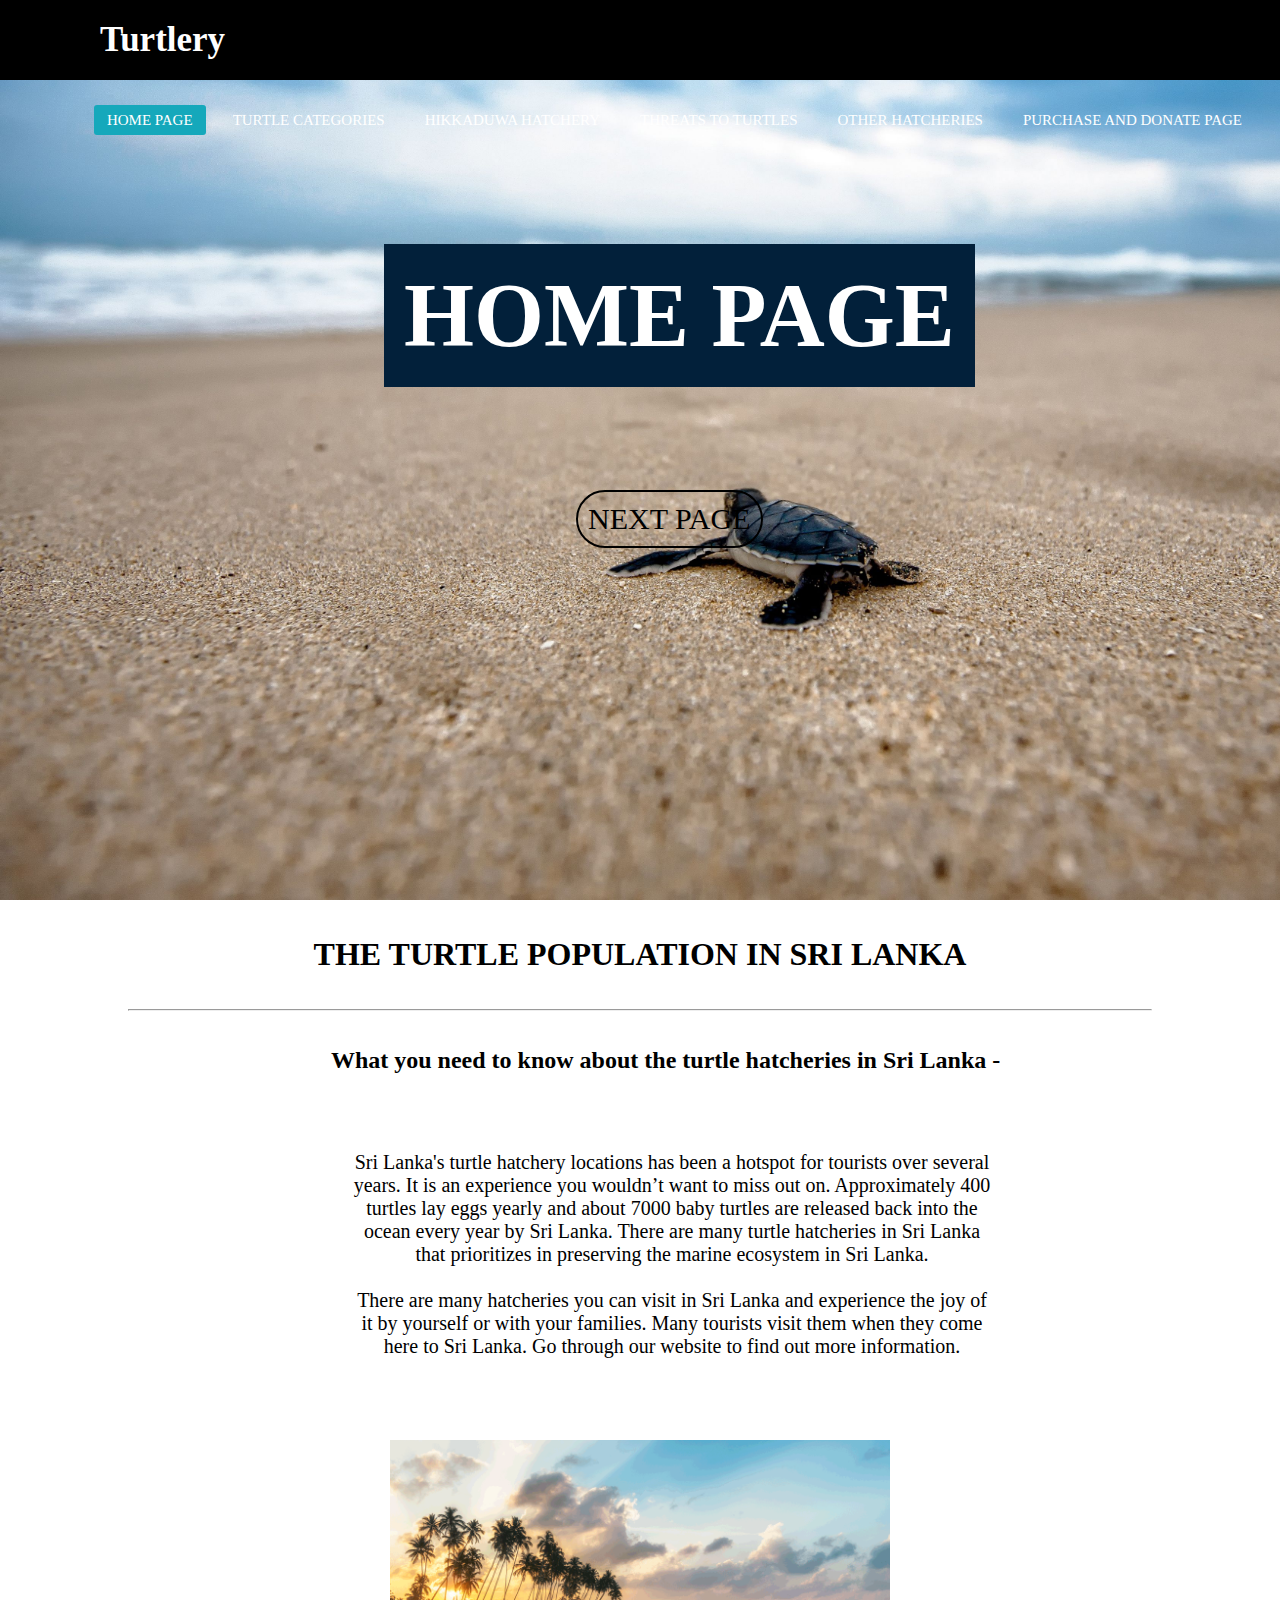
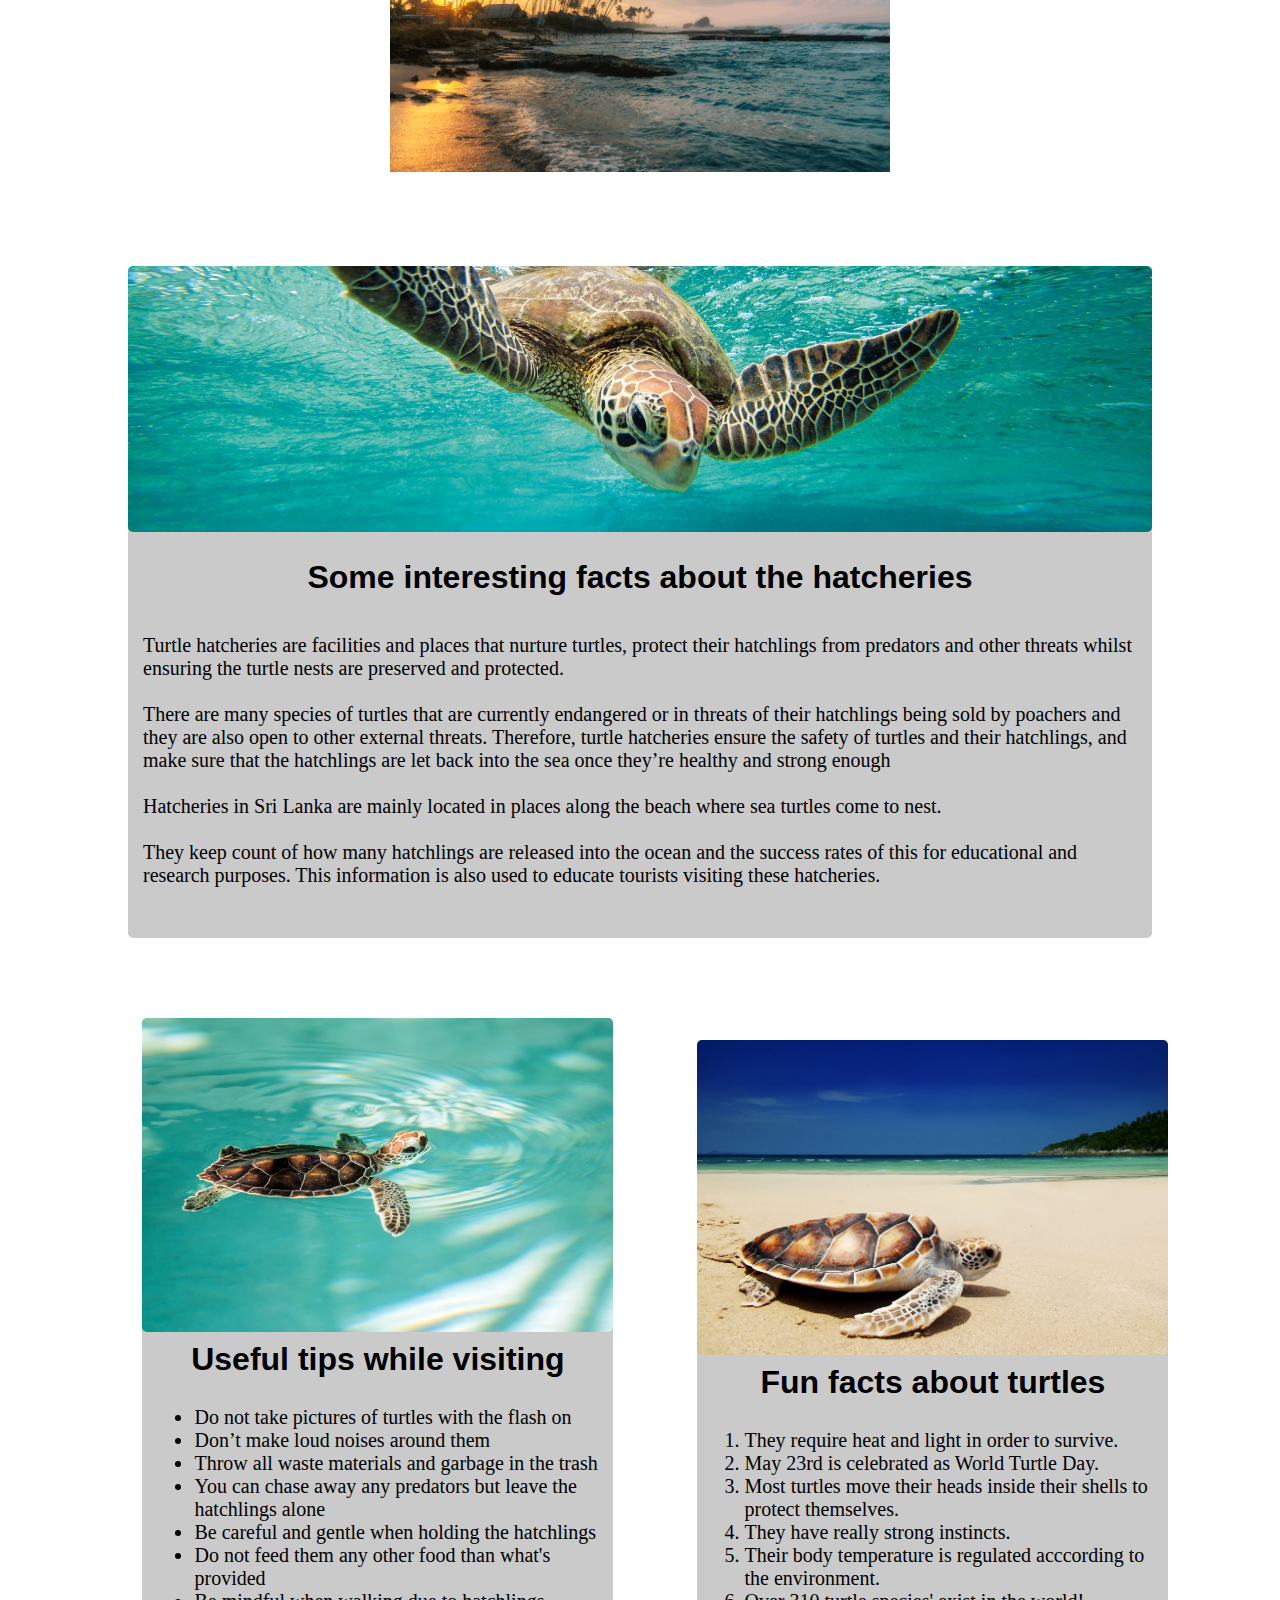
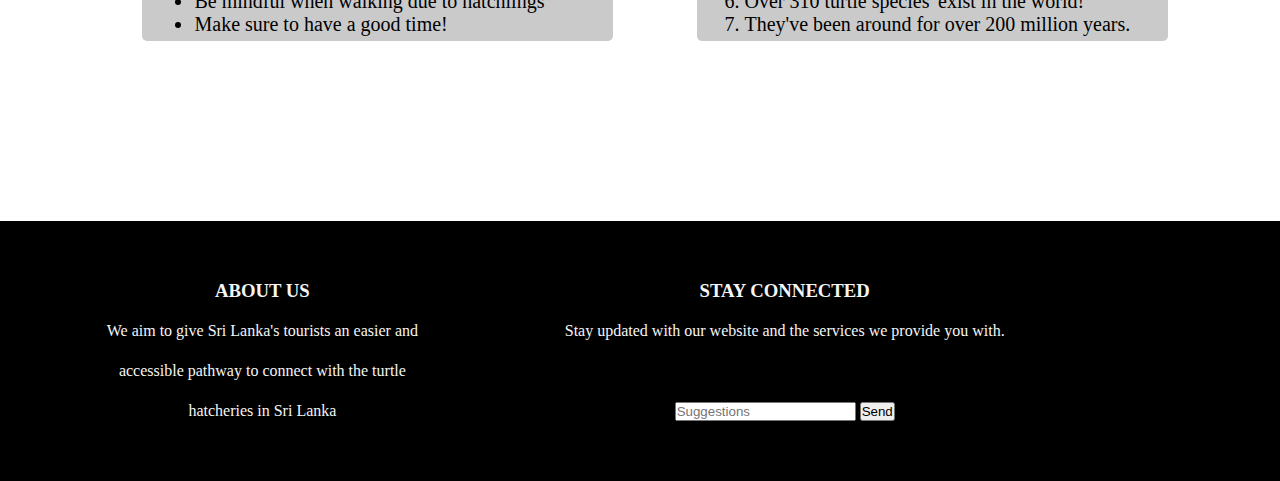
<file: index.html>
<!DOCTYPE html>
<html lang="en">
    <head>
        <meta charset="UTF-8">
        <meta name="viewport" content="width=device-width, initial scale=1.0">
        <link rel="stylesheet" href="index.css">
        <title>Home Page</title>
    </head>
    <body>

        <!--Nav bar-->
        <nav>
            <input type="checkbox" id="check">
            <label for="check">
                <div class="checkbtn">
                    <svg xmlns="http://www.w3.org/2000/svg" width="24" height="24" viewBox="0 0 24 24"><path fill="currentColor" d="M3 8h18a1 1 0 0 0 0-2H3a1 1 0 0 0 0 2Zm18 8H3a1 1 0 0 0 0 2h18a1 1 0 0 0 0-2Zm0-5H3a1 1 0 0 0 0 2h18a1 1 0 0 0 0-2Z"/></svg>
                </div>
            </label>
            <label class="logo">Turtlery</label>
            <ul>
                <li> <a class="active" href="index.html">Home page</a></li>
                <li> <a href="TCC.html" >Turtle categories</a></li>
                <li> <a href="HH2.html" >Hikkaduwa hatchery</a></li>
                <li> <a href="THR2.html" >Threats to turtles</a></li>
                <li><a href="OH2.html" >Other hatcheries</a>
                    <ul>
                        <li><a href="KG2.html">Kosgoda</a></li>
                        <li><a href="BT2.html">Benthota</a></li>
                    </ul>
                </li>    
                <li> <a href="P&D.html" >Purchase and Donate page</a></li>
            </ul>
        </nav>
        <div class="bgimage"> 
        <section></section>
        <h1>HOME PAGE</h1>
        <a href="TCC.html">NEXT PAGE</a>
    </div><br><br>


            <div class="section2">
                <h1>THE TURTLE POPULATION IN SRI LANKA </h1>
            </div><br><br>
            
            <div class="hr">
                <hr>
            </div><br><br>

            <!--Main introduction to the hatchery-->


            <div class="section3">
                <h2>What you need to know about the turtle hatcheries in Sri Lanka -</h2><br><br><br>
            <div class="text">
                <p><br>Sri Lanka's turtle hatchery locations has been a hotspot for tourists over several years. It is an experience you wouldn’t want to miss out on. Approximately 400 turtles lay eggs yearly and about 7000 baby turtles are released back into the ocean every year by Sri Lanka. There are many turtle hatcheries in Sri Lanka that prioritizes in preserving the marine ecosystem in Sri Lanka. <br><br>
                    There are many hatcheries you can visit in Sri Lanka and experience the joy of it by yourself or with your families. Many tourists visit them when they come here to Sri Lanka. Go through our website to find out more information.
                    </p>
                    <br><br>
                  </div><br><br>
                  <div class="image">
                    <img src="images/turtle4.gif" height="260" width="500" alt="turtle">
                </div>
            </div><br><br><br>

            <!--Three sub sections of the page-->



            <div class="main">
            <div class="section4">
                <div class="image1">
                    <img src="images/turtle5.jpg" alt="turtle">
                </div><br>
                <div class="title">
                    <h1>Some interesting facts about the hatcheries</h1>
                </div><br>
                <div class="description">
                            <p>Turtle hatcheries are facilities and places that nurture turtles, 
                            protect their hatchlings from predators and other threats whilst 
                            ensuring the turtle nests are preserved and protected.<br><br>
                            There are many species of turtles that are currently endangered or 
                            in threats of their hatchlings being sold by poachers and they are 
                            also open to other external threats. Therefore, turtle hatcheries 
                            ensure the safety of turtles and their hatchlings, and make sure 
                            that the hatchlings are let back into the sea once they’re healthy 
                            and strong enough<br><br>
                            Hatcheries in Sri Lanka are mainly located in places along the 
                            beach where sea turtles come to nest.<br><br>
                            They keep count of how many hatchlings are released into the 
                            ocean and the success rates of this for educational and research 
                            purposes. This information is also used to educate tourists visiting 
                            these hatcheries.</p><br><br>
                </div>
            </div>
            </div>


            <div class="main2">
                <div class="section5">
                    <div class="image2">
                        <img src="images/turtle6.jpeg" alt="turtle">
                    </div>
                    <div class="title">
                        <h1>Useful tips while visiting</h1>
                    </div><br>
                     <div class="description">
                        <div class="circlelist">
                        <ul>
                            <li> Do not take pictures of turtles with the flash on</li>
                            <li> Don’t make loud noises around them</li>
                            <li> Throw all waste materials and garbage in the trash</li>
                            <li> You can chase away any predators but leave the hatchlings alone</li>
                            <li> Be careful and gentle when holding the hatchlings</li>
                            <li> Do not feed them any other food than what's provided</li>
                            <li> Be mindful when walking due to hatchlings</li>
                            <li> Make sure to have a good time!</li>
                        </ul> 
                        </div>
                    </div>
                </div>

                <div class="section6">
                    <div class="image3">
                        <img src="images/turtle7.jpg" alt="turtle">
                    </div>
                    <div class="title">
                        <h1>Fun facts about turtles</h1>
                    </div><br>
                    <div class="description">
                        <div class="numberlist">
                        <ol>
                            <li> They require heat and light in order to survive.</li>
                            <li> May 23rd is celebrated as World Turtle Day.</li>
                            <li> Most turtles move their heads inside their shells to protect themselves.</li>
                            <li> They have really strong instincts.</li>
                            <li> Their body temperature is regulated acccording to the environment.</li>
                            <li> Over 310 turtle species' exist in the world!</li>
                            <li> They've been around for over 200 million years.</li>
                            
                        </ol>
                        </div>
                    </div>
                </div>
            </div>

            
    </body>

    <!--Footer-->

    <div class="footer">
        <div class="col1">
            <h3>ABOUT US</h3>
            <p>We aim to give Sri Lanka's tourists an easier and accessible pathway to connect with the turtle hatcheries in Sri Lanka</p>
        </div>

        <div class="col2">
            <h3>STAY CONNECTED</h3>
            <p>Stay updated with our website and the services we provide you with.</p><br>
            <form>
                <input type="text" placeholder="Suggestions">
                <button type="submit">Send</button>
            </form>
        </div>

        <!--Turtles and Tortoises of Sri Lanka | AmazingLanka.com-->
        <!--Responsible sea turtle conservation holidays (responsibletravel.com)-->
        <!--10 totally awesome facts about turtles! - National Geographic Kids (natgeokids.com)-->
        <!--Visiting a turtle hatchery near Galle, Sri Lanka (2023) (timetravelturtle.com)-->
    </div>
</html>
</file>
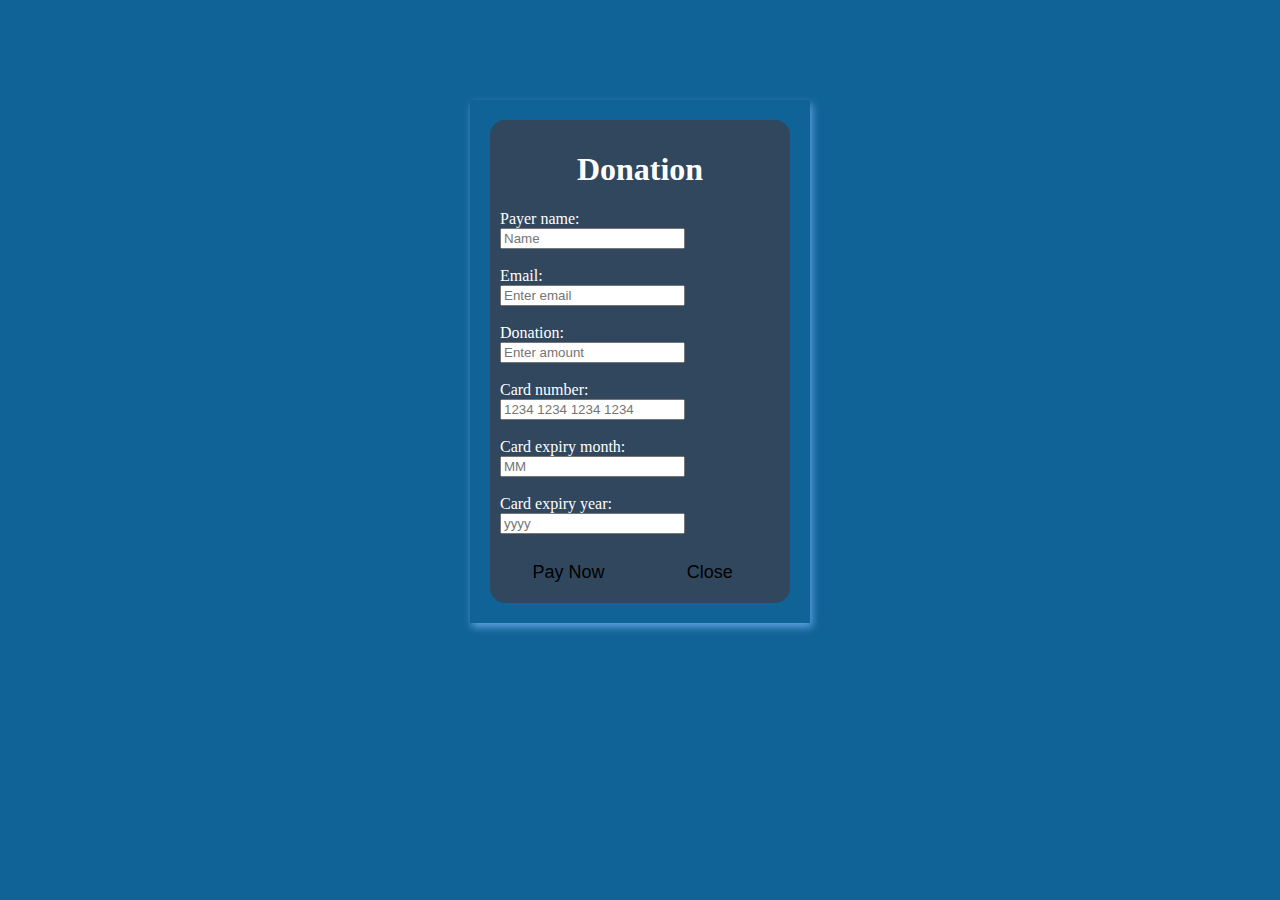
<file: DF.html>
<!DOCTYPE html>
<html lang="en">
    <head>
        <meta charset="UTF-8">
        <meta name="viewport" content="width=device-width, initial scale=1.0">
        <title>Donation Form</title>
        <link rel="stylesheet" href="DF.css">
    </head>
    <body>


        <!-- donations form -->
 



        <form>
            <div class="box1">

            <h1>Donation</h1>
            <label>
            Payer name:<br> <input type="text" name="pname" id="name" placeholder="Name">
            </label><br><br>

            <label>
            Email:<br> <input type="email" name="email" id="email" placeholder="Enter email">
            </label><br><br>

            <label>
            Donation:<br> <input type="text" name="donation" id="amount" placeholder="Enter amount">
            </label><br><br>

            <label>
                Card number:<br> <input type="text" name="number" id="number" placeholder="1234 1234 1234 1234">
            </label><br><br>

            <label>
                Card expiry month:<br> <input type="text" name="month" id="month" placeholder="MM">
            </label><br><br>

            <label>
                Card expiry year:<br> <input type="text" name="year" id="year" placeholder="yyyy">
            </label><br><br>


            <button class="btn" type="text">Pay Now</button>
      

            <a href="P&D.html">
            <button class="btn" type="button">Close</button>
            </a>

            </div>


        </form>


    </body>
</html>
</file>
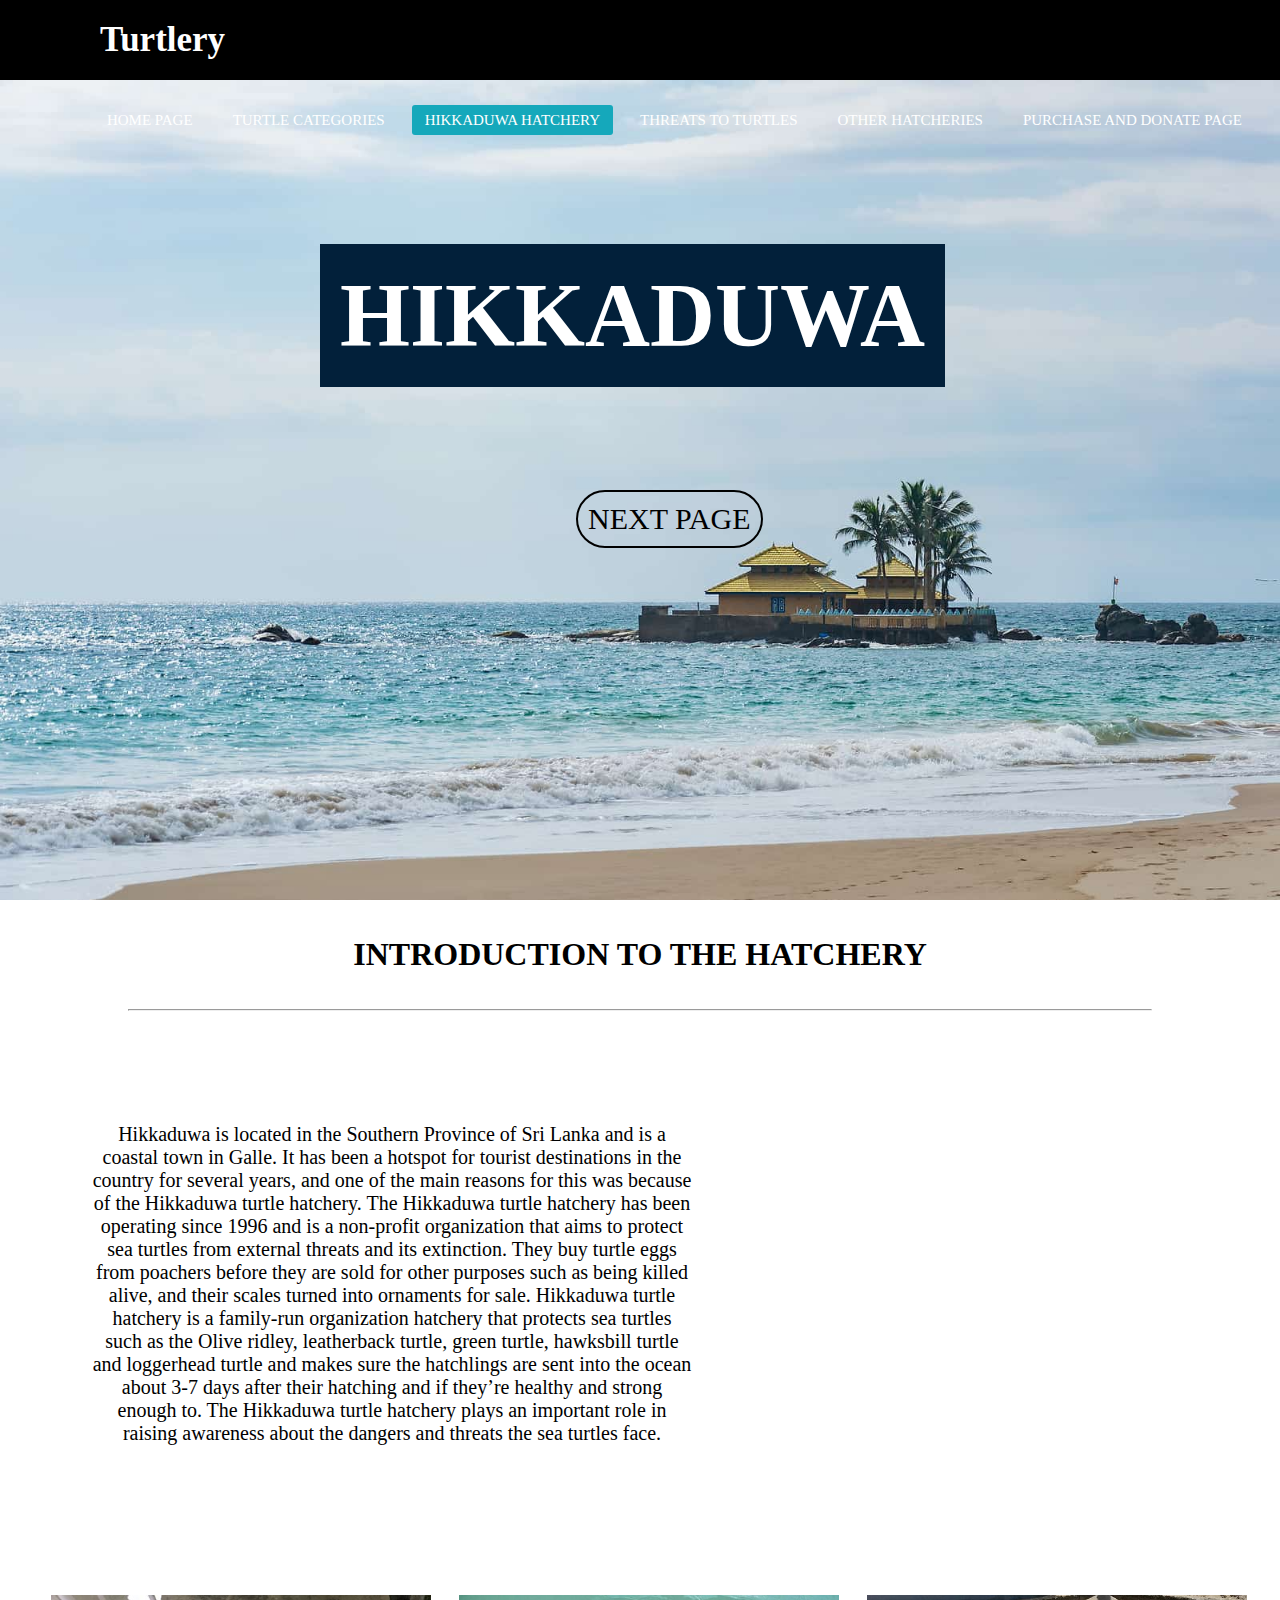
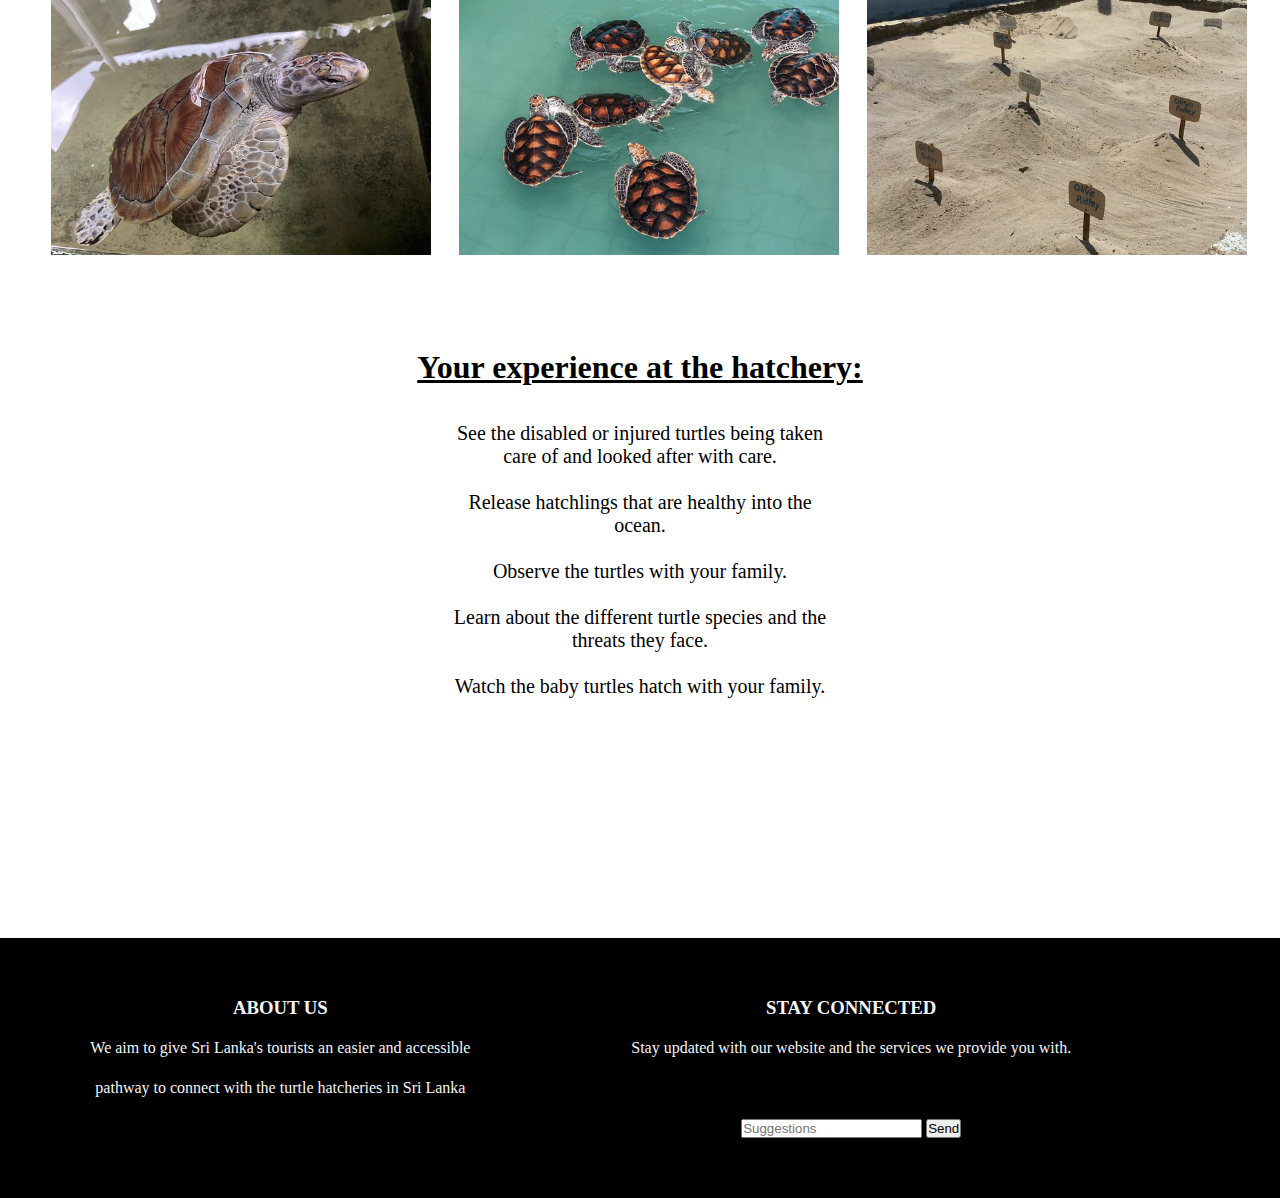
<file: HH2.html>
<!DOCTYPE html>
<html lang="en">
    <head>
        <meta charset="UTF-8">
        <meta name="viewport" content="width=device-width, initial scale=1.0">
        <link rel="stylesheet" href="HH2.css">
        <title>Hikkaduwa Hatchery</title>
    </head>
    <body>

        <!-- nav bar -->


        <nav>
            <input type="checkbox" id="check">
            <label for="check">
                <div class="checkbtn">
                    <svg xmlns="http://www.w3.org/2000/svg" width="24" height="24" viewBox="0 0 24 24"><path fill="currentColor" d="M3 8h18a1 1 0 0 0 0-2H3a1 1 0 0 0 0 2Zm18 8H3a1 1 0 0 0 0 2h18a1 1 0 0 0 0-2Zm0-5H3a1 1 0 0 0 0 2h18a1 1 0 0 0 0-2Z"/></svg>
                </div>
            </label>
            <label class="logo">Turtlery</label>
            <ul>
                <li> <a href="index.html">Home page</a></li>
                <li> <a href="TCC.html" >Turtle categories</a></li>
                <li> <a class="active" href="HH2.html"  >Hikkaduwa hatchery</a></li>
                <li> <a href="THR2.html" >Threats to turtles</a></li>
                <li><a href="OH2.html"  >Other hatcheries</a>
                    <ul>
                        <li><a href="KG2.html">Kosgoda</a></li>
                        <li><a href="BT2.html">Benthota</a></li>
                    </ul>
                </li>    
                <li> <a href="P&D.html" >Purchase and Donate page</a></li>
            </ul>

        </nav>
        <div class="bgimage"> 
        <section></section>
        <h1>HIKKADUWA</h1>
        <a href="THR2.html">NEXT PAGE</a>
    </div><br><br>


    
    <div class="section1">
        <h1>INTRODUCTION TO THE HATCHERY</h1>
    </div><br><br>

    <div class="hr">
        <hr>
    </div><br><br>

    <!-- Hikkaduwa introduction -->


    <div class="section2">
        <div class="section3">
            <p><br><br>
                Hikkaduwa is located in the Southern Province of Sri Lanka and is a coastal town in Galle. It has been a hotspot for tourist destinations in the country for several years, and one of the main reasons for this was because of the Hikkaduwa turtle hatchery. The Hikkaduwa turtle hatchery has been operating since 1996 and is a non-profit organization that aims to protect sea turtles from external threats and its extinction.

                They buy turtle eggs from poachers before they are sold for other purposes such as being killed alive, and their scales turned into ornaments for sale.

                Hikkaduwa turtle hatchery is a family-run organization hatchery that protects sea turtles such as the Olive ridley, leatherback turtle, green turtle, hawksbill turtle and loggerhead turtle and makes sure the hatchlings are sent into the ocean about 3-7 days after their hatching and if they’re healthy and strong enough to.

                The Hikkaduwa turtle hatchery plays an important role in raising awareness about the dangers and threats the sea turtles face.
            <br><br></p>
        </div>
        <div class="map1">
            <iframe src="https://www.google.com/maps/embed?pb=!1m18!1m12!1m3!1d3966.7516178604733!2d80.08787647485416!3d6.164009293823256!2m3!1f0!2f0!3f0!3m2!1i1024!2i768!4f13.1!3m3!1m2!1s0x3ae182a9ecb0c635%3A0xbd3561821dfbe76b!2sSea%20Turtle%20Hatchery%20%26%20Rescue%20Center!5e0!3m2!1sen!2slk!4v1685437911322!5m2!1sen!2slk" width="400" height="450" style="border:0;" allowfullscreen="" loading="lazy" referrerpolicy="no-referrer-when-downgrade"></iframe>
        </div>
    </div><br><br><br>



    <div class="section4">
        <div class="image2">
            <img src="images/HH1.jpg" height="260" width="380" alt="Green turtle">
        </div>
        <div class="image3">
            <img src="images/HH2.jpg" height="260" width="380" alt="Green turtle">
        </div>
        <div class="image4">
            <img src="images/HH3.jpg" height="260" width="380" alt="Green turtle">
        </div>
     </div><br><br><br>



     <div class="section5"><br><br>
        <h1>Your experience at the hatchery:</h1>
    <br><br>
    <p>	See the disabled or injured turtles being taken care of and looked after with care.<br><br>
            Release hatchlings that are healthy into the ocean.<br><br>
            Observe the turtles with your family. <br><br>
            Learn about the different turtle species and the threats they face.<br><br>
            Watch the baby turtles hatch with your family.<br><br><br>
        </p>
     </div><br><br><br>



     <div class="footer">
        <div class="col1">
            <h3>ABOUT US</h3>
            <p>We aim to give Sri Lanka's tourists an easier and accessible pathway to connect with the turtle hatcheries in Sri Lanka</p>
        </div>

        <div class="col2">
            <h3>STAY CONNECTED</h3>
            <p>Stay updated with our website and the services we provide you with.</p><br>
            <form>
                <input type="text" placeholder="Suggestions">
                <button type="submit">Send</button>
            </form>
        </div>
        <!-- Sea Turtle Hatchery (Hikkaduwa) – Yamu.lk-->
        <!--Turtles and Tortoises of Sri Lanka | AmazingLanka.com-->
    </div>
    </body>
    </html>
</file>
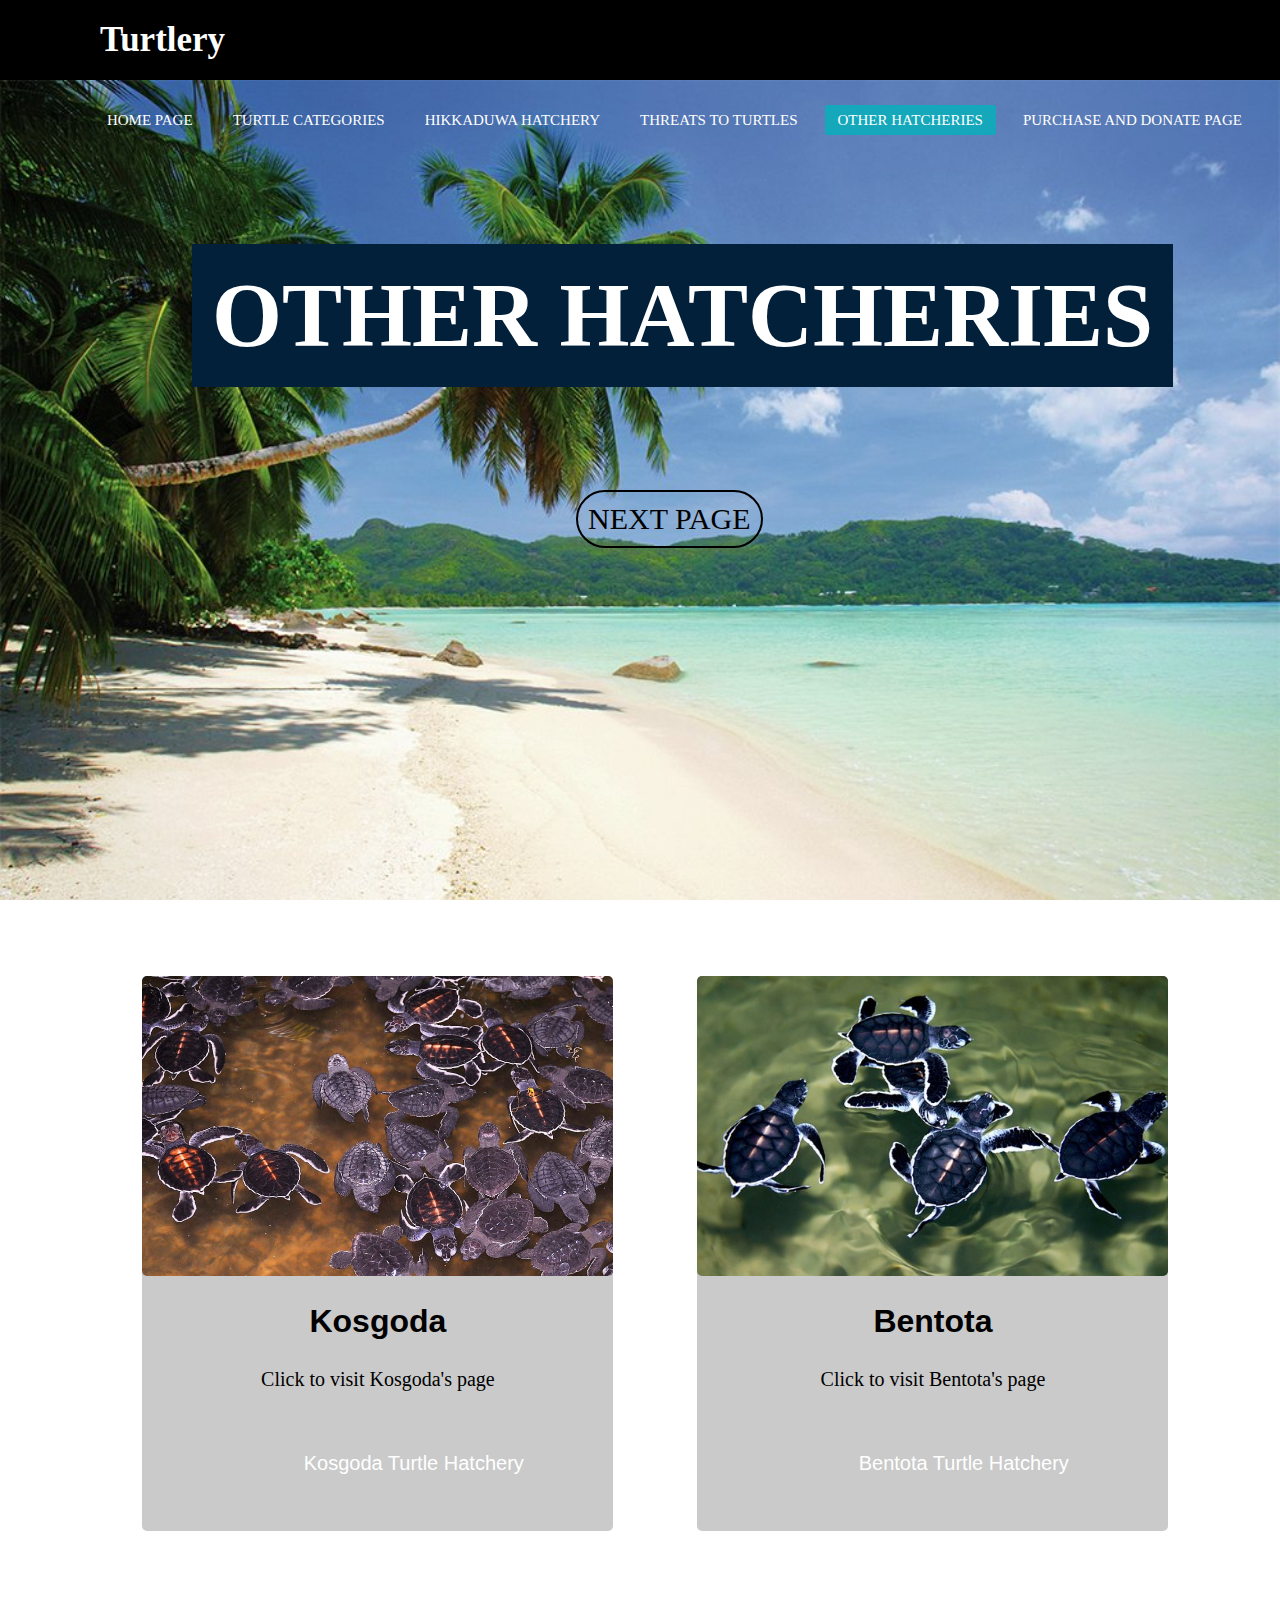
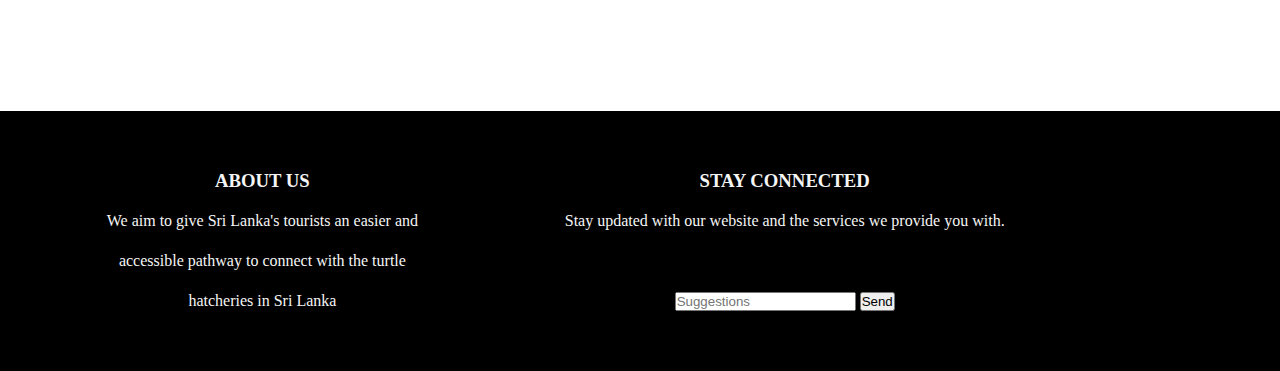
<file: OH2.html>
<!DOCTYPE html>
<html lang="en">
    <head>
        <meta charset="UTF-8">
        <meta name="viewport" content="width=device-width, initial scale=1.0">
        <link rel="stylesheet" href="OH2.css">
        <title>Other Hatcheries</title>
    </head>
    <body>

        <!-- nav bar -->

        <nav>
            <input type="checkbox" id="check">
            <label for="check">
                <div class="checkbtn">
                    <svg xmlns="http://www.w3.org/2000/svg" width="24" height="24" viewBox="0 0 24 24"><path fill="currentColor" d="M3 8h18a1 1 0 0 0 0-2H3a1 1 0 0 0 0 2Zm18 8H3a1 1 0 0 0 0 2h18a1 1 0 0 0 0-2Zm0-5H3a1 1 0 0 0 0 2h18a1 1 0 0 0 0-2Z"/></svg>
                </div>
            </label>
            <label class="logo">Turtlery</label>
            <ul>
            <li> <a href="index.html">Home page</a></li>
                <li> <a href="TCC.html"  >Turtle categories</a></li>
                <li> <a href="HH2.html"  >Hikkaduwa hatchery</a></li>
                <li> <a href="THR2.html"  >Threats to turtles</a></li>
                <li><a class="active" href="OH2.html"  >Other hatcheries</a>
                    <ul>
                        <li><a href="KG2.html">Kosgoda</a></li>
                        <li><a  href="BT2.html">Bentota</a></li>
                    </ul>
                </li>    
                <li> <a href="P&D.html" >Purchase and Donate page</a></li>
            </ul>

        </nav>
        <div class="bgimage"> 
        <section></section>
        <h1>OTHER HATCHERIES</h1>
        <a href="KG2.html">NEXT PAGE</a>
    </div><br><br>

    <!-- start of the main section contents -->



    <!-- link to Kosgoda hatchery -->
    
    <div class="main">
        <div class="section2">
            <div class="image1">
                <img src="images/KOS1.jpg" width="560" height="300" alt="turtle">
            </div><br>
            <div class="title">
                <h1>Kosgoda</h1>
            </div><br>
            <div class="text">
                <p>Click to visit Kosgoda's page</p><br><br>
                <div class="link1">
                <a href="file:///C:/Users/janaa/Desktop/WDOS%201/KG2.html">Kosgoda Turtle Hatchery</a>
                </div>
            </div><br><br>
        </div>


        <!-- link to Bentota hatchery -->

        <div class="section3">
            <div class="image2">
                <img src="images/KOS2.jpg" width="560" height="300" alt="turtle">
            </div><br>
            <div class="title">
                <h1>Bentota</h1>
            </div><br>
            <div class="text">
                <p>Click to visit Bentota's page</p><br><br>
                <div class="link2">
                <a href="file:///C:/Users/janaa/Desktop/WDOS%201/BT2.html">Bentota Turtle Hatchery</a>
                </div>
            </div><br><br>
        </div>

    </div>


    
    </body>


    <!-- footer -->

    <div class="footer">
        <div class="col1">
            <h3>ABOUT US</h3>
            <p>We aim to give Sri Lanka's tourists an easier and accessible pathway to connect with the turtle hatcheries in Sri Lanka</p>
        </div>

        <div class="col2">
            <h3>STAY CONNECTED</h3>
            <p>Stay updated with our website and the services we provide you with.</p><br>
            <form>
                <input type="text" placeholder="Suggestions">
                <button type="submit">Send</button>
            </form>
        </div>
    </div>

    </html>
</file>
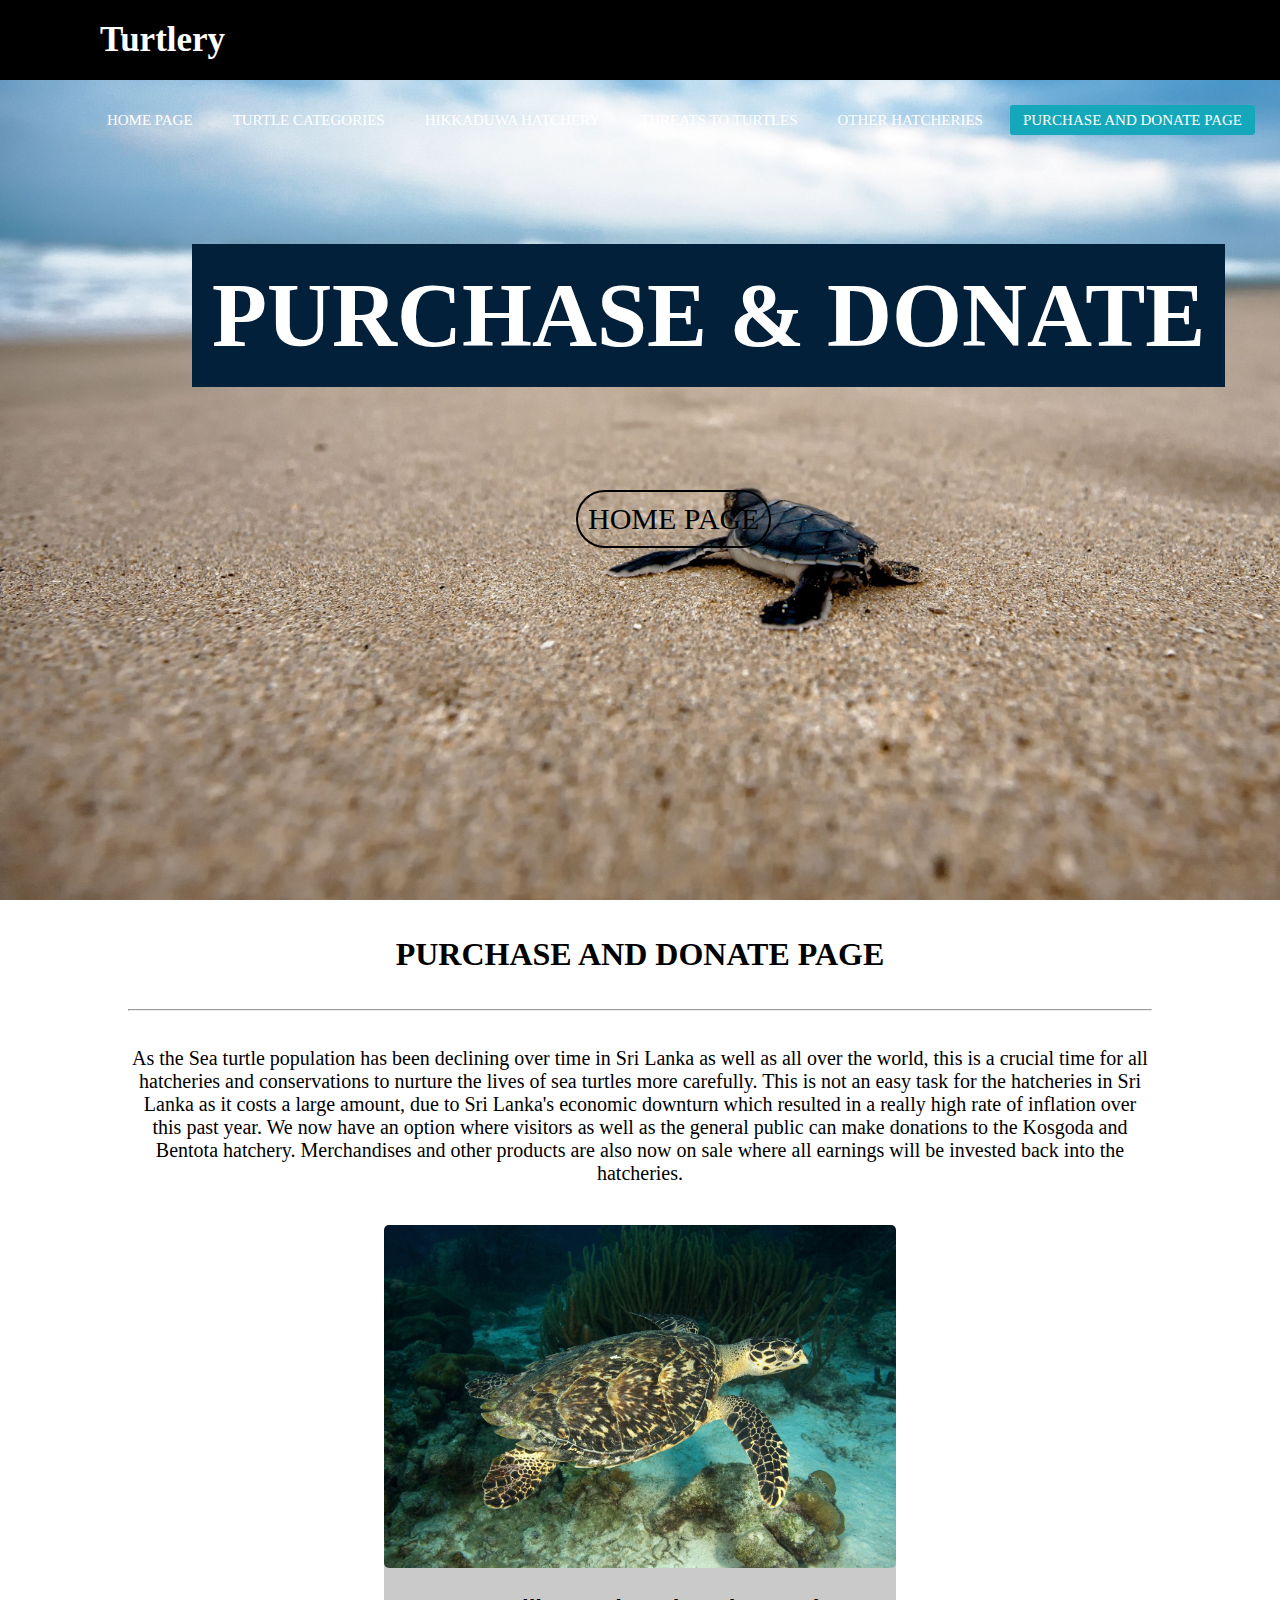
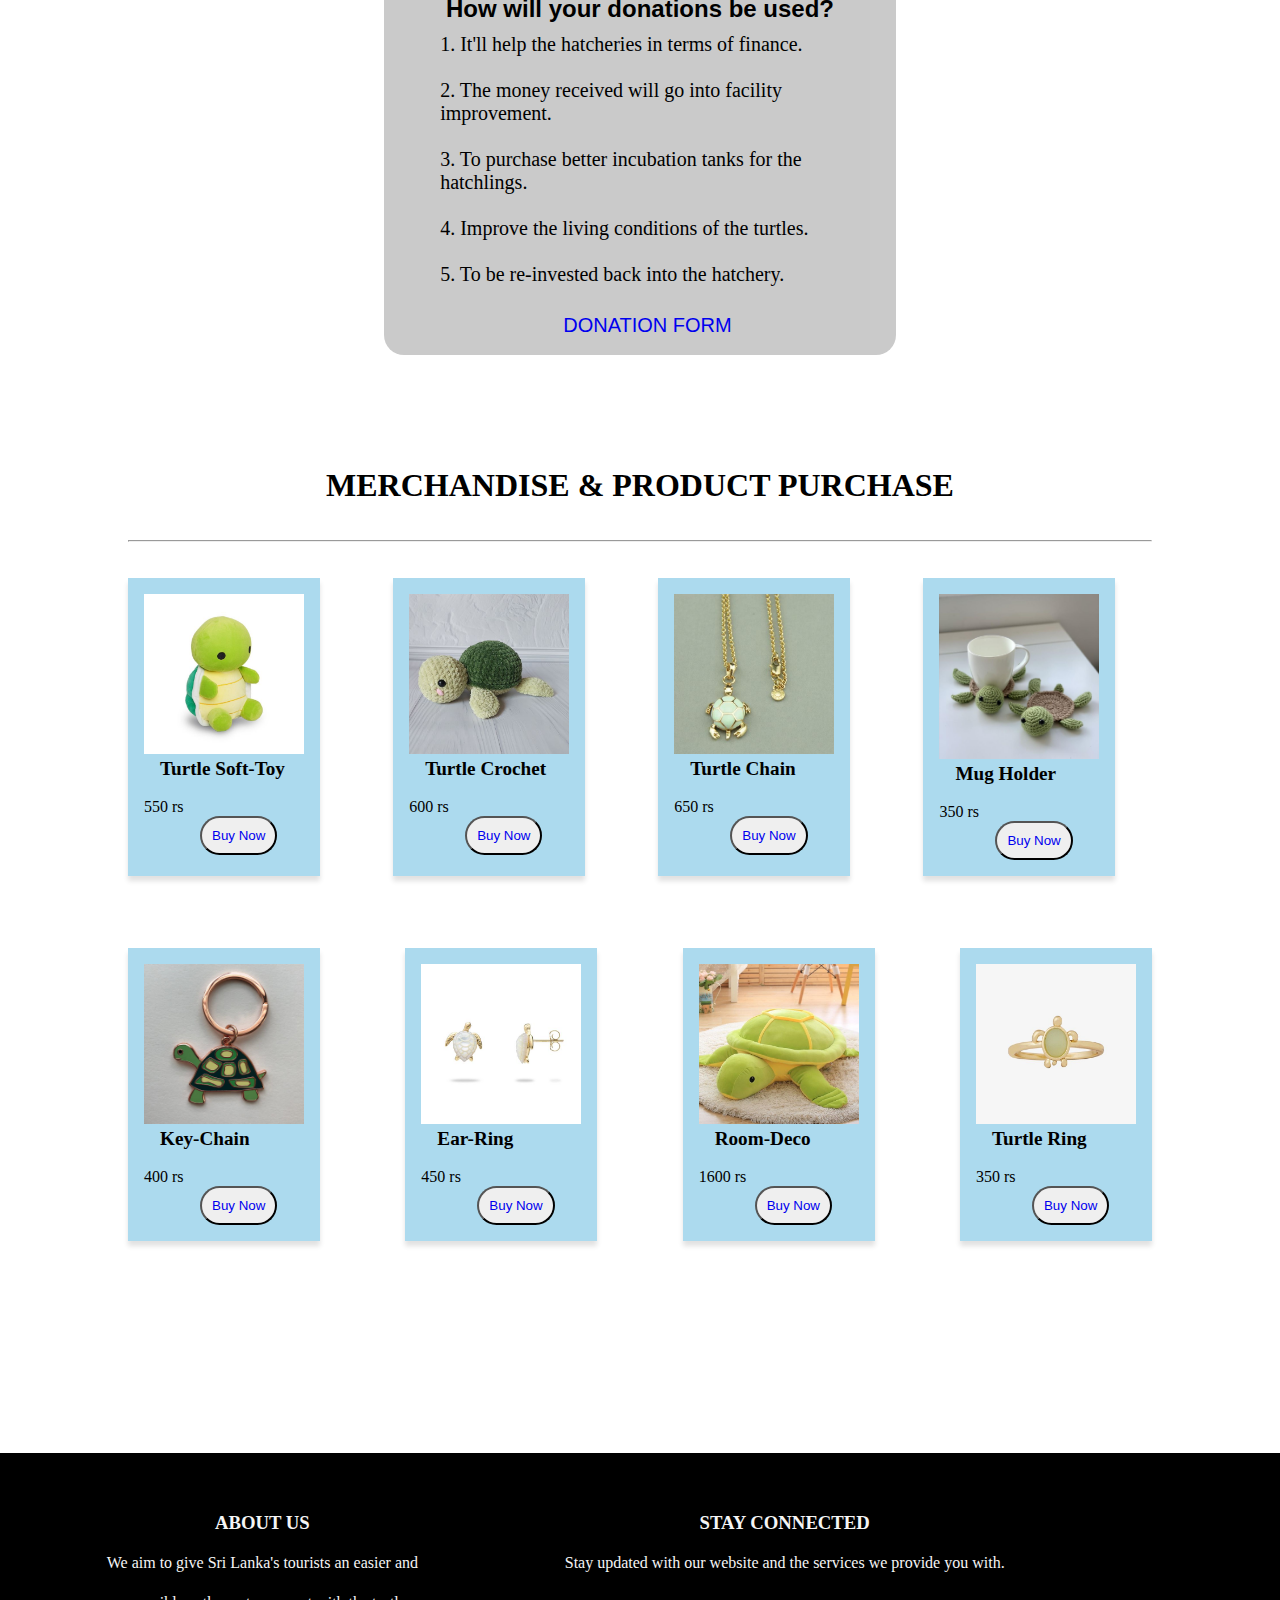
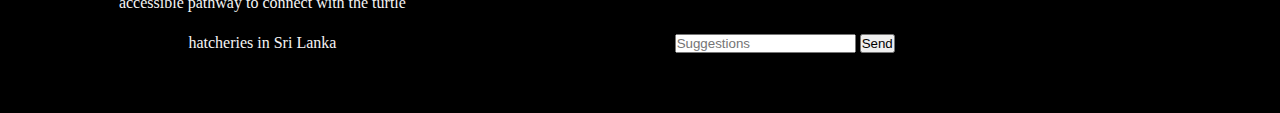
<file: P&D.html>
<!DOCTYPE html>
<html lang="en">
    <head>
        <meta charset="UTF-8">
        <meta name="viewport" content="width=device-width, initial scale=1.0">
        <link rel="stylesheet" href="P&D.css">
        <title>Purchase & Donate Page</title>
    </head>
    <body>
        <nav>
            <input type="checkbox" id="check">
            <label for="check">
                <div class="checkbtn">
                    <svg xmlns="http://www.w3.org/2000/svg" width="24" height="24" viewBox="0 0 24 24"><path fill="currentColor" d="M3 8h18a1 1 0 0 0 0-2H3a1 1 0 0 0 0 2Zm18 8H3a1 1 0 0 0 0 2h18a1 1 0 0 0 0-2Zm0-5H3a1 1 0 0 0 0 2h18a1 1 0 0 0 0-2Z"/></svg>
                </div>
            </label>
            <label class="logo">Turtlery</label>
            <ul>
                <li> <a href="index.html">Home page</a></li>
                    <li> <a href="TCC.html"  >Turtle categories</a></li>
                    <li> <a href="HH2.html"  >Hikkaduwa hatchery</a></li>
                    <li> <a href="THR2.html"  >Threats to turtles</a></li>
                    <li><a  href="OH2.html"  >Other hatcheries</a>
                        <ul>
                            <li><a href="KG2.html">Kosgoda</a></li>
                            <li><a  href="BT2.html">Bentota</a></li>
                        </ul>
                    </li>    
                    <li> <a class="active" href="P&D.html" >Purchase and Donate page</a></li>
                </ul>
        </nav>
        <div class="bgimage"> 
        <section></section>
        <h1>PURCHASE & DONATE</h1>
        <a href="index.html">HOME PAGE</a>
    </div><br><br>




            <div class="section2">
                <h1>PURCHASE AND DONATE PAGE </h1>
            </div><br><br>
            
            <div class="hr">
                <hr>
            </div><br><br>



            <div class="section3">
                <p>As the Sea turtle population has been declining over time in Sri Lanka as well as all over the world, this is a crucial time for all hatcheries and conservations to nurture the lives of sea turtles more carefully. This is not an easy task for the hatcheries in Sri Lanka as it costs a large amount, due to Sri Lanka's economic downturn which resulted in a really high rate of inflation over this past year. We now have an option where visitors as well as the general public can make donations to the Kosgoda and Bentota hatchery. Merchandises and other products are also now on sale where all earnings will be invested back into the hatcheries.</p>
            </div>



            
                <div class="section4">
                    <div class="image1">
                        <img src="images/PD1.jpg" alt="turtle">
                    </div><br>
                    <div class="title">
                        <h2>How will your donations be used?</h2>
                    </div>

                    <div class="description">
                        <p>
                            1. It'll help the hatcheries in terms of finance.<br><br>
                            2. The money received will go into facility improvement.<br><br>
                            3. To purchase better incubation tanks for the hatchlings.<br><br>
                            4. Improve the living conditions of the turtles.<br><br>
                            5. To be re-invested back into the hatchery.<br><br></p>
                            <div class="DF">
                            <a href="DF.html">DONATION FORM</a>
                            </div>
                        <br>
                        </div>
                    </div><br><br>
                    <br><br><br>


                
                <div class="section5">
                    <h1>MERCHANDISE & PRODUCT PURCHASE</h1>
                </div><br><br>
                
                <div class="hr">
                    <hr>
                </div><br><br>

                <!-- different products that can be purchased -->

                <div class="main">

                <div class="prod-card">
                    <img src="images/Prod1.jpg" alt="turtle"><br>
                    <h4>Turtle Soft-Toy</h4><br>
                <div>
                <span>550 rs</span>
                <button>
                    <a href="PF.html">Buy Now</a>
                </button>
                </div>
                </div> 
                <br>
                


                <div class="prod-card">
                    <img src="images/prod2.jpg" alt="product"><br>
                    <h4>Turtle Crochet</h4><br>
                <div>
                <span>600 rs</span>
                <button>
                    <a href="PF.html">Buy Now</a>
                </button>
                </div>
                </div>
                <br>


                <div class="prod-card">
                    <img src="images/prod3.jpg" alt="product"><br>
                    <h4>Turtle Chain</h4><br>
                <div>
                <span>650 rs</span>
                <button>
                    <a href="PF.html">Buy Now</a>
                </button>
                </div>
                </div>
                <br>


                <div class="prod-card">
                    <img src="images/prod4.jpg" alt="product"><br>
                    <h4>Mug Holder</h4><br>
                <div>
                <span>350 rs</span>
                <button>
                    <a href="PF.html">Buy Now</a>
                </button>
                </div>
                </div>
                <br>

                </div><br><br><br><br>



                <div class="main2">

                    <div class="prod-card">
                        <img src="images/prod11.jpg" alt="product"><br>
                        <h4>Key-Chain</h4><br>
                    <div>
                    <span>400 rs</span>
                    <button>
                        <a href="PF.html">Buy Now</a>
                    </button>
                    </div>
                    </div>
    
    
                    <div class="prod-card">
                        <img src="images/prod6.jpg" alt="product"><br>
                        <h4>Ear-Ring</h4><br>
                    <div>
                    <span>450 rs</span>
                    <button>
                        <a href="PF.html">Buy Now</a>
                    </button>
                    </div>
                    </div>
    
    
                    <div class="prod-card">
                        <img src="images/prod12.jpg" alt="product"><br>
                        <h4>Room-Deco</h4><br>
                    <div>
                    <span>1600 rs</span>
                    <button>
                        <a href="PF.html">Buy Now</a>
                    </button>
                    </div>
                    </div>
    
    
                    <div class="prod-card">
                        <img src="images/prod13.jpg" alt="product"><br>
                        <h4>Turtle Ring</h4><br>
                    <div>
                    <span>350 rs</span>
                    <button>
                        <a href="PF.html">Buy Now</a>
                    </button>
                    </div>
                    </div>
    
                    </div><br><br><br><br>


                </body>


                <!-- footer -->

                <div class="footer">
                    <div class="col1">
                        <h3>ABOUT US</h3>
                        <p>We aim to give Sri Lanka's tourists an easier and accessible pathway to connect with the turtle hatcheries in Sri Lanka</p>
                    </div>
            
                    <div class="col2">
                        <h3>STAY CONNECTED</h3>
                        <p>Stay updated with our website and the services we provide you with.</p><br>
                        <form>
                            <input type="text" placeholder="Suggestions">
                            <button type="submit">Send</button>
                        </form>
                    </div>
                </div>
            </html>
</file>
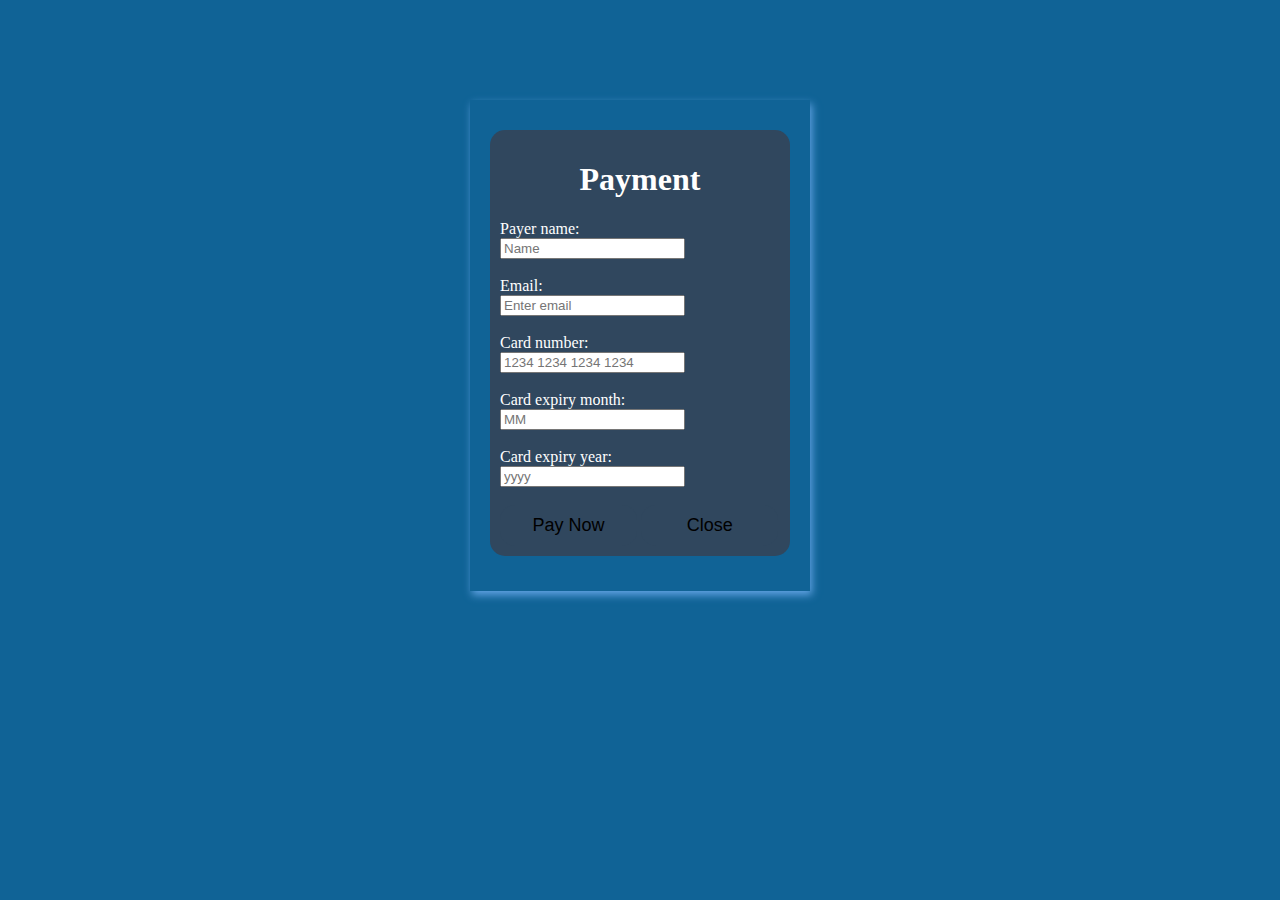
<file: PF.html>
<!DOCTYPE html>
<html lang="en">
    <head>
        <meta charset="UTF-8">
        <meta name="viewport" content="width=device-width, initial scale=1.0">
        <title>Payment Page</title>
        <link rel="stylesheet" href="PF.css">
    </head>
    <body>

        <!-- payments form -->

        <form>
            <div class="box1">

            <h1>Payment</h1>
            <label>
            Payer name:<br> <input type="text" name="pname" id="name" placeholder="Name">
            </label><br><br>

            <label>
            Email:<br> <input type="email" name="email" id="email" placeholder="Enter email">
            </label><br><br>

            <label>
                Card number:<br> <input type="text" name="number" id="number" placeholder="1234 1234 1234 1234">
            </label><br><br>

            <label>
                Card expiry month:<br> <input type="text" name="month" id="month" placeholder="MM">
            </label><br><br>

            <label>
                Card expiry year:<br> <input type="text" name="year" id="year" placeholder="yyyy">
            </label><br><br>

            <button class="btn" type="text">Pay Now</button>
      

            <a href="P&D.html">
            <button class="btn" type="button">Close</button>
            </a>

            </div>


        </form>
    </body>
</html>
</file>
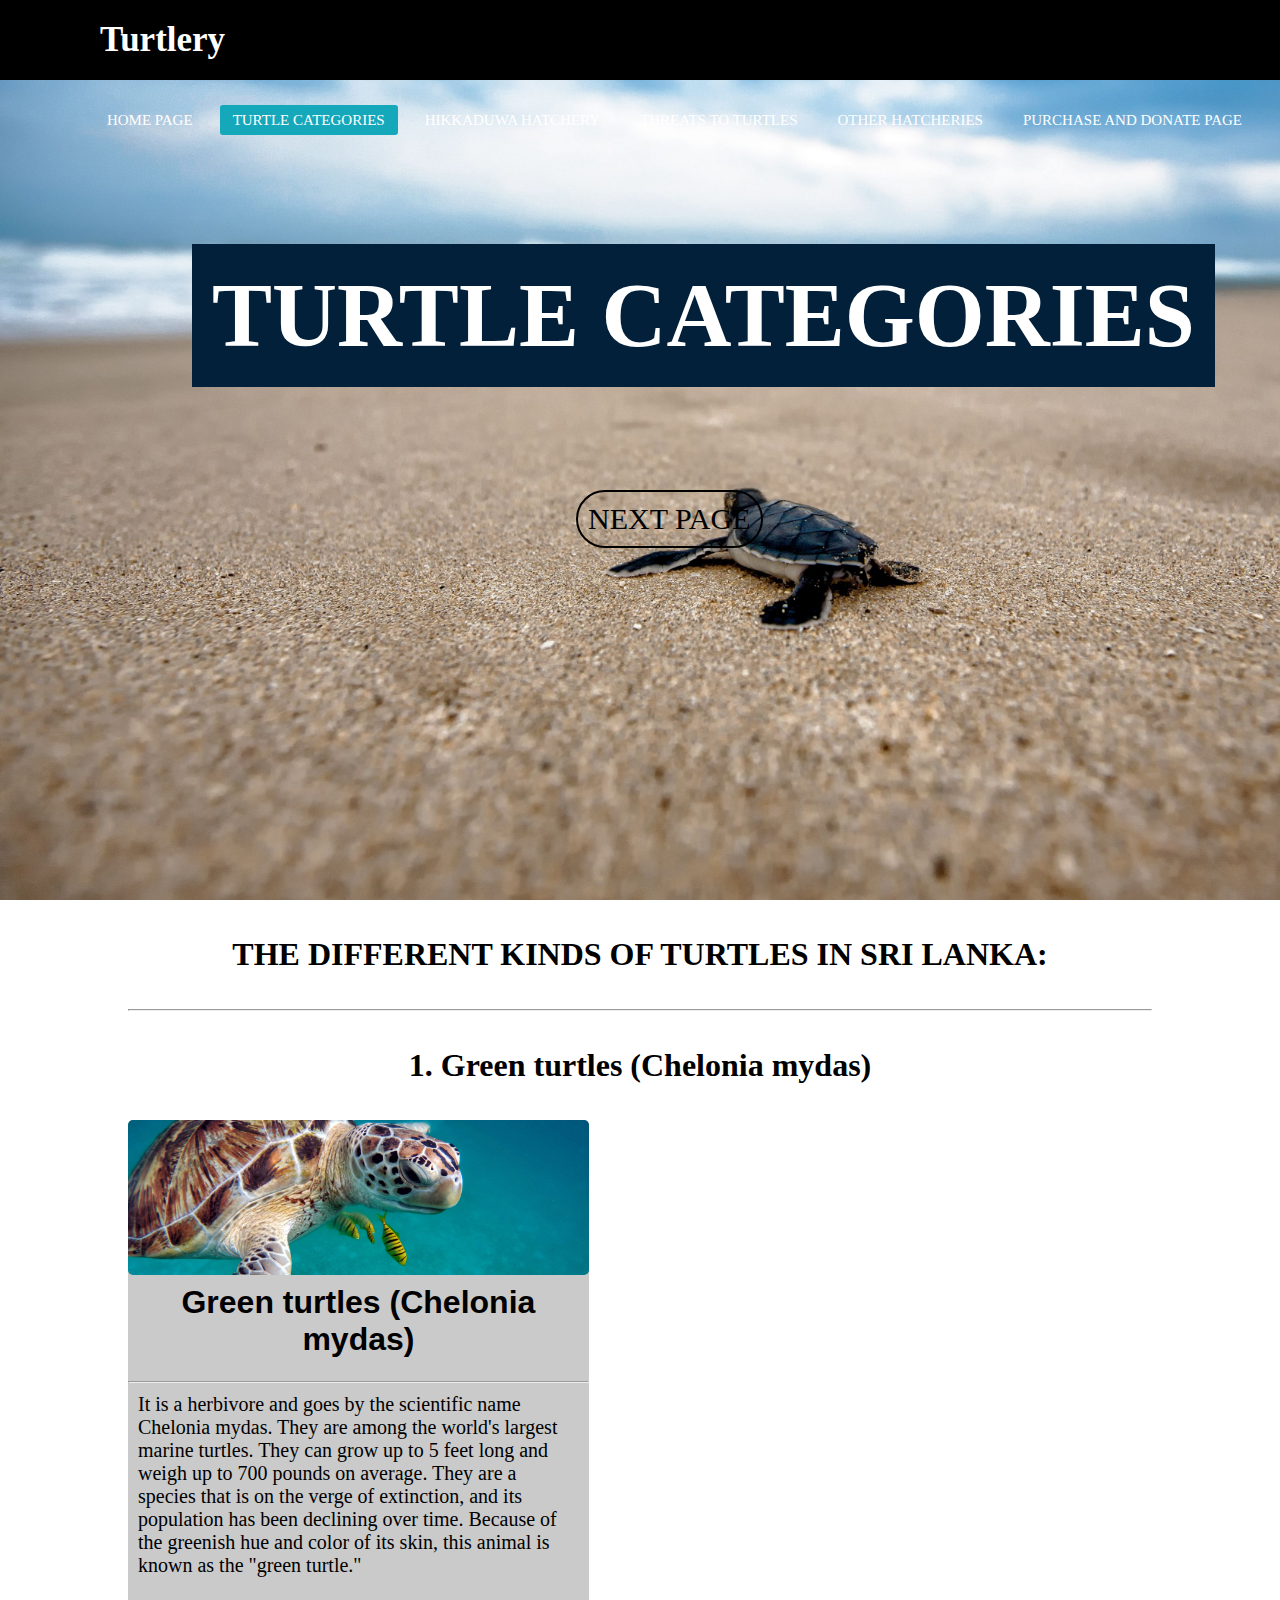
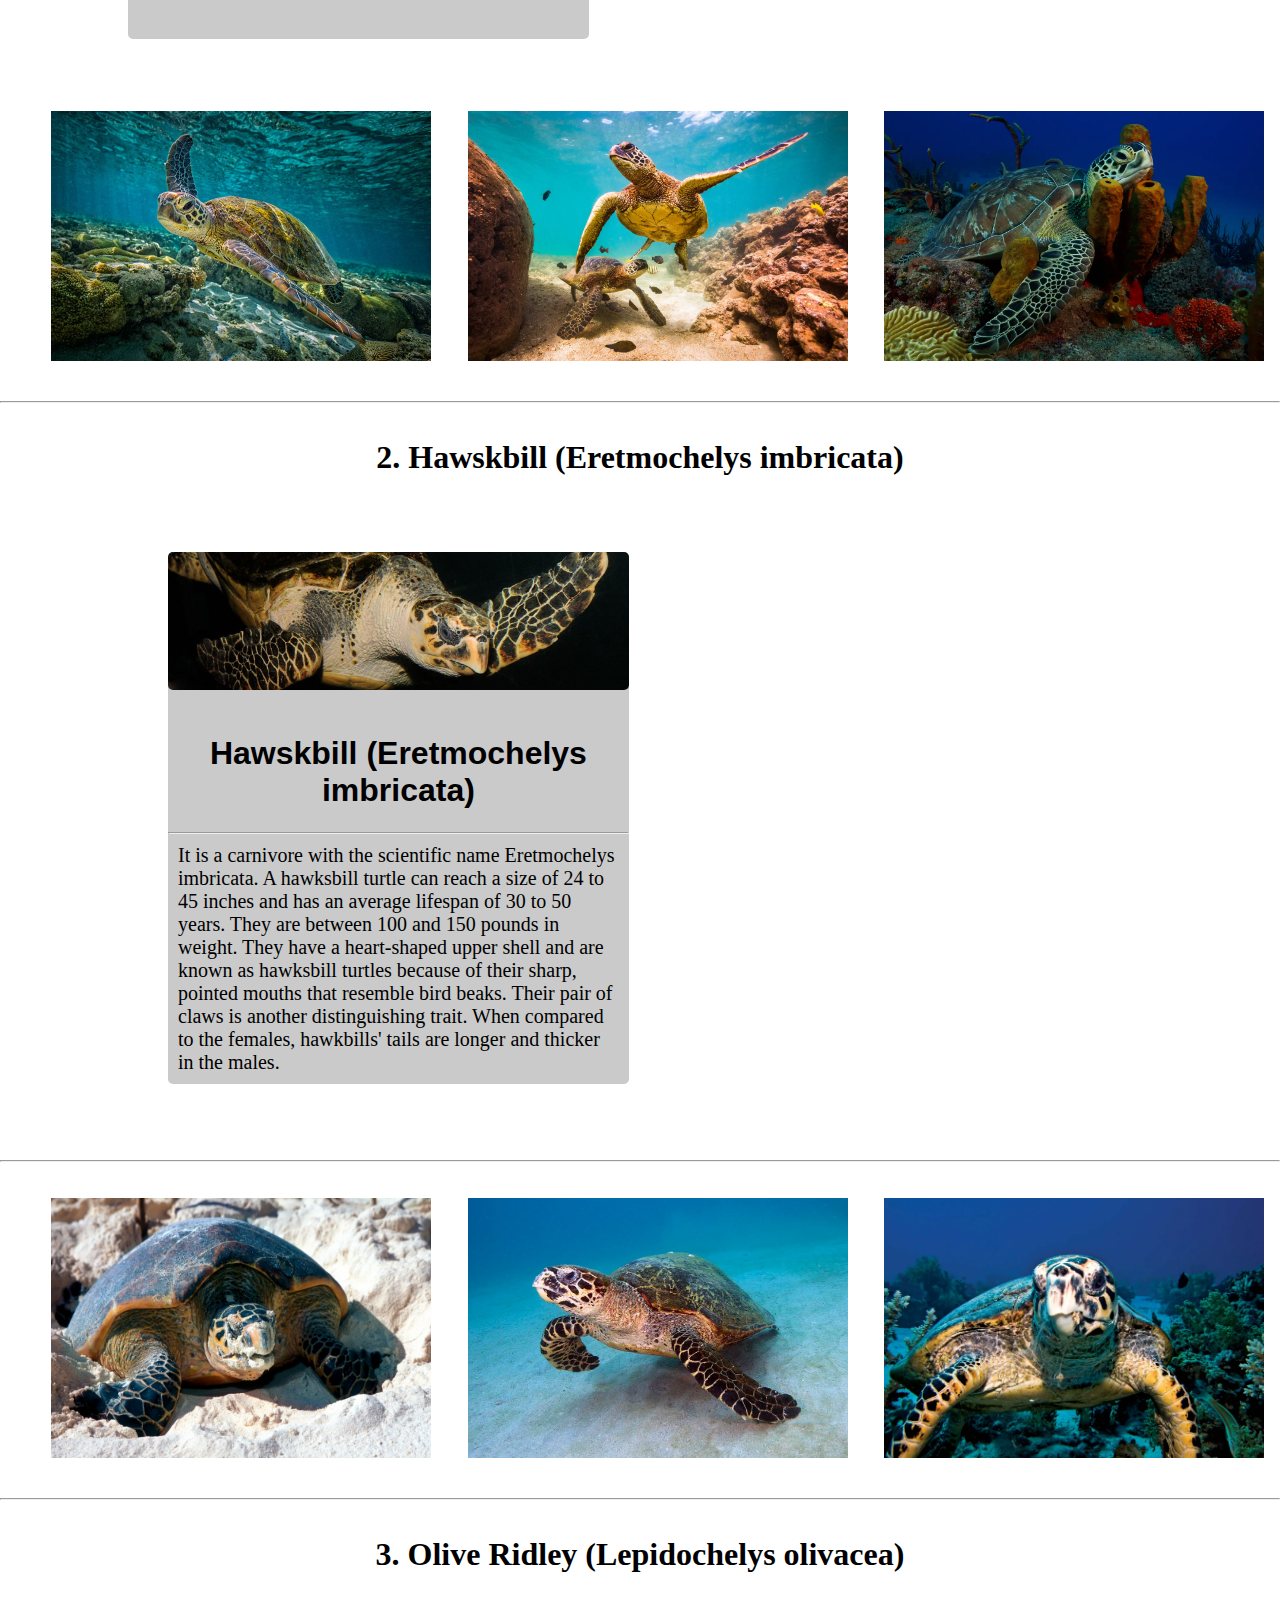
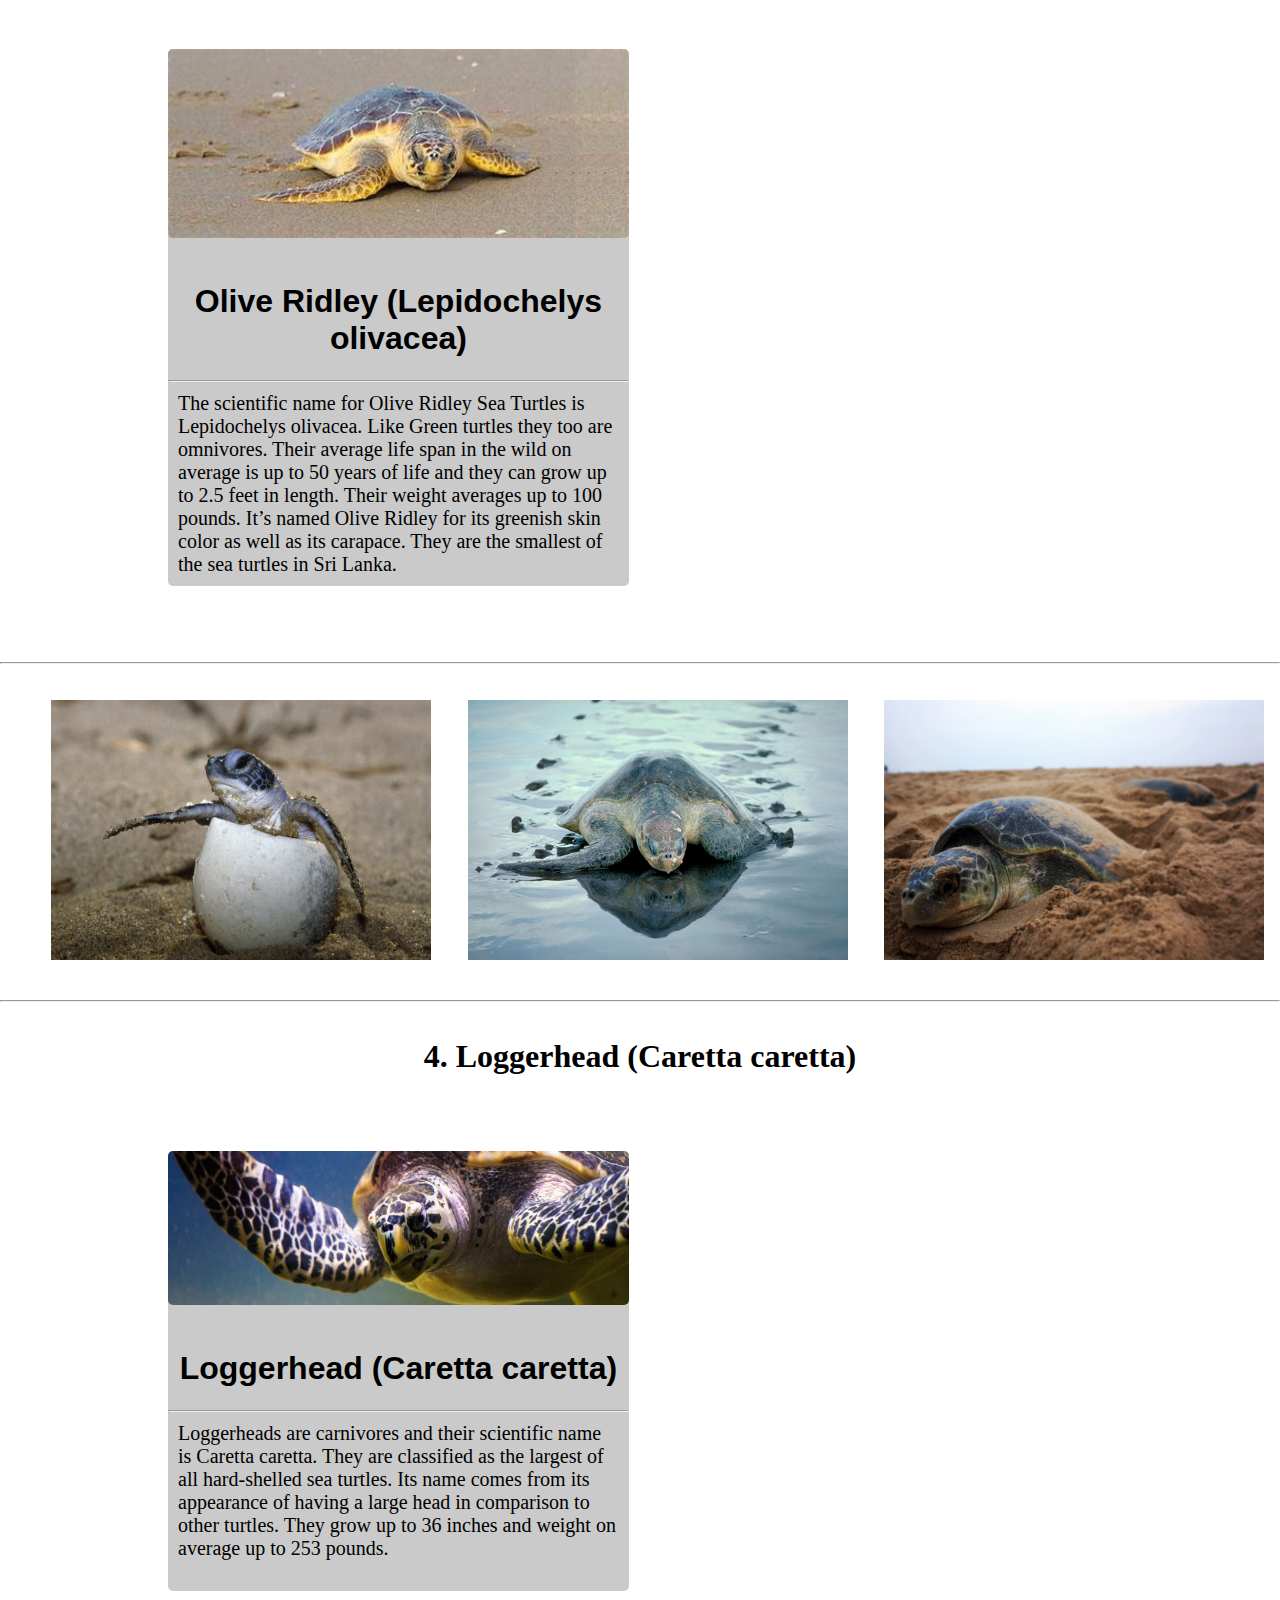
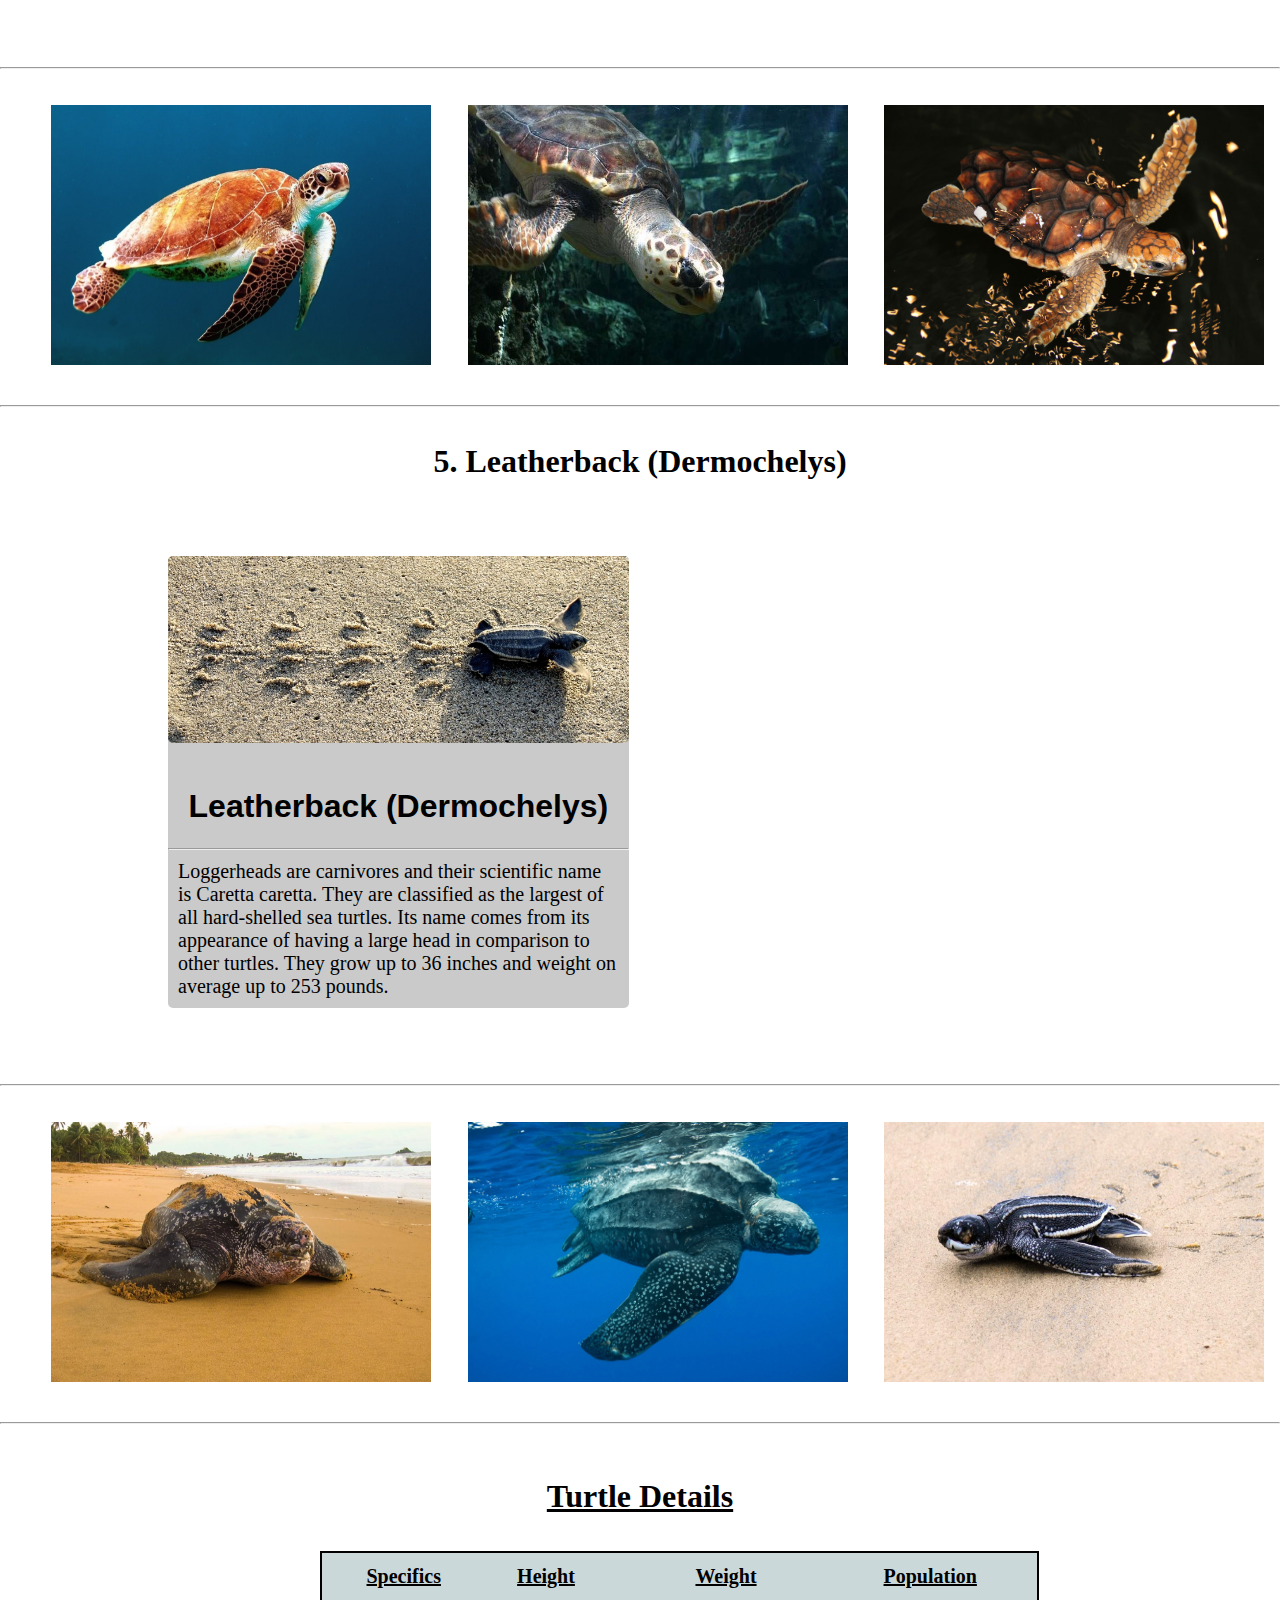
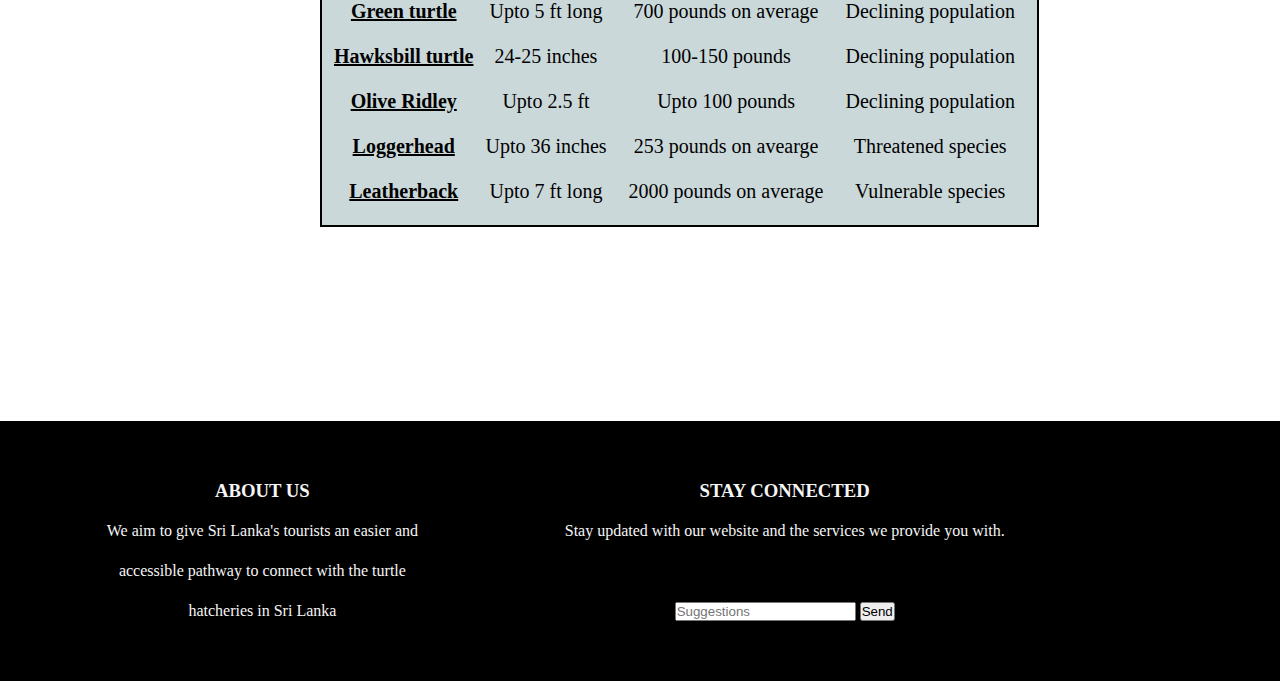
<file: TCC.html>
<!DOCTYPE html>
<html lang="en">
    <head>
        <meta charset="UTF-8">
        <meta name="viewport" content="width=device-width, initial scale=1.0">
        <link rel="stylesheet" href="TCC.css">
        <title>Turtle Categories</title>
    </head>
    <body>

        <!-- navigation bar -->
        <nav>
            <input type="checkbox" id="check">
            <label for="check">
                <div class="checkbtn">
                    <svg xmlns="http://www.w3.org/2000/svg" width="24" height="24" viewBox="0 0 24 24"><path fill="currentColor" d="M3 8h18a1 1 0 0 0 0-2H3a1 1 0 0 0 0 2Zm18 8H3a1 1 0 0 0 0 2h18a1 1 0 0 0 0-2Zm0-5H3a1 1 0 0 0 0 2h18a1 1 0 0 0 0-2Z"/></svg>
                </div>
            </label>
            <label class="logo">Turtlery</label>
            <ul>
                <li> <a href="index.html">Home page</a></li>
                    <li> <a class="active" href="TCC.html"  >Turtle categories</a></li>
                    <li> <a href="HH2.html"  >Hikkaduwa hatchery</a></li>
                    <li> <a href="THR2.html"  >Threats to turtles</a></li>
                    <li><a  href="OH2.html"  >Other hatcheries</a>
                        <ul>
                            <li><a href="KG2.html">Kosgoda</a></li>
                            <li><a  href="BT2.html">Bentota</a></li>
                        </ul>
                    </li>    
                    <li> <a href="P&D.html" >Purchase and Donate page</a></li>
                </ul>
        </nav>
        <div class="bgimage"> 
        <section></section>
        <h1>TURTLE CATEGORIES</h1>
        <a href="HH2.html">NEXT PAGE</a>
    </div><br><br>


    <!-- different turtle categories have been divided using different sections -->


    <div class="section-1">
        <h1>THE DIFFERENT KINDS OF TURTLES IN SRI LANKA:</h1><br><br>

        <div class="hr">
            <hr>
        </div><br><br>

        <div class="h1">
            <h1>1. Green turtles (Chelonia mydas)</h1>
         </div><br><br>


        <div class="main">
            <div class="section2">
                <div class="image1">
                <img src="images/GTB.jpg" alt="turtle">
                </div>
                <div class="title">
                    <h1>Green turtles (Chelonia mydas)</h1>
                </div><br>
            
            <hr>
            <div class="description">
                <p>It is a herbivore and goes by the scientific name Chelonia mydas. They are among the world's largest marine turtles. They can grow up to 5 feet long and weigh up to 700 pounds on average. They are a species that is on the verge of extinction, and its population has been declining over time. Because of the greenish hue and color of its skin, this animal is known as the "green turtle."</p>
            </div>
            </div>


            <div class="section3">
                <div class="map1">
                    <iframe src="https://www.google.com/maps/embed?pb=!1m18!1m12!1m3!1d15870.584980964231!2d80.85033454546146!3d6.043180503078899!2m3!1f0!2f0!3f0!3m2!1i1024!2i768!4f13.1!3m3!1m2!1s0x3ae6b5f45ab3a78d%3A0x40cd389a8beb90d5!2sRekawa%20Beach!5e0!3m2!1sen!2slk!4v1685436211993!5m2!1sen!2slk" width="350" height="400" style="border:0;" allowfullscreen="" loading="lazy" referrerpolicy="no-referrer-when-downgrade"></iframe>
                   </div>
                </div>
         </div><br><br>

         
         <br><br>
         <div class="section4">
            <div class="image2">
                <img src="images/GT1.jpg" height="250" width="380" alt="Green turtle">
            </div>
            <div class="image3">
                <img src="images/GT2.webp" height="250" width="380" alt="Green turtle">
            </div>
            <div class="image4">
                <img src="images/GT3.webp" height="250" width="380" alt="Green turtle">
            </div>
         </div><br>
         <br><hr><br><br>



         <div class="h1">
            <h1>2. Hawskbill (Eretmochelys imbricata)</h1>
         </div><br><br>

         <div class="main2">
            <div class="section5">
                <div class="image5">
                <img src="images/HBB.jpg" alt="turtle">
                </div><br><br>
            <div class="title">
                <h1>Hawskbill (Eretmochelys imbricata)</h1>
            </div><br>
            <hr>
            <div class="description">
                <p>It is a carnivore with the scientific name Eretmochelys imbricata. A hawksbill turtle can reach a size of 24 to 45 inches and has an average lifespan of 30 to 50 years. They are between 100 and 150 pounds in weight. They have a heart-shaped upper shell and are known as hawksbill turtles because of their sharp, pointed mouths that resemble bird beaks. Their pair of claws is another distinguishing trait. When compared to the females, hawkbills' tails are longer and thicker in the males.</p>
            </div>
            </div>


            <div class="section6">
                <iframe src="https://www.google.com/maps/embed?pb=!1m18!1m12!1m3!1d3943.6808868804374!2d81.20183947488036!3d8.721821291327746!2m3!1f0!2f0!3f0!3m2!1i1024!2i768!4f13.1!3m3!1m2!1s0x3afbbfbf56b2326f%3A0x7b13c75a4db5fbcf!2sPigeon%20Island%20Marine%20National%20Park!5e0!3m2!1sen!2slk!4v1685437319544!5m2!1sen!2slk" width="350" height="400" style="border:0;" allowfullscreen="" loading="lazy" referrerpolicy="no-referrer-when-downgrade"></iframe>
                </div>
         </div><br><br>

         <hr><br><br>
                 <div class="section7">
                    <div class="image6">
                        <img src="images/HB4.webp" height="260" width="380" alt="Hawksbill">
                    </div>
                    <div class="image7">
                        <img src="images/HB2.webp" height="260" width="380" alt="Hawksbill">
                    </div>
                    <div class="image8">
                        <img src="images/HB3.webp" height="260" width="380" alt="Hawksbill">
                    </div>
                 </div><br>
                 <br><hr><br><br>




                 
                 <div class="h1">
                    <h1>3. Olive Ridley (Lepidochelys olivacea)</h1>
                 </div><br><br>

                 <div class="main3">
                    <div class="section8">
                        <div class="image9">
                        <img src="images/ORB.jfif" alt="turtle">
                        </div><br><br>
                    <div class="title">
                        <h1>Olive Ridley (Lepidochelys olivacea)</h1>
                    </div><br>
                    <hr>
                    <div class="description">
                        <p>The scientific name for Olive Ridley Sea Turtles is Lepidochelys olivacea. Like Green turtles they too are omnivores. Their average life span in the wild on average is up to 50 years of life and they can grow up to 2.5 feet in length. Their weight averages up to 100 pounds. It’s named Olive Ridley for its greenish skin color as well as its carapace. They are the smallest of the sea turtles in Sri Lanka.</p>
                    </div>
                    </div>


                    <div class="section9">
                        <div class="map3">
                            <iframe src="https://www.google.com/maps/embed?pb=!1m18!1m12!1m3!1d15860.509525319567!2d79.99025648715819!3d6.37755330000001!2m3!1f0!2f0!3f0!3m2!1i1024!2i768!4f13.1!3m3!1m2!1s0x3ae22b2ef1581193%3A0x29915ac4e1fdab67!2sInduruwa%20Beach!5e0!3m2!1sen!2slk!4v1685437451986!5m2!1sen!2slk" width="350" height="400" style="border:0;" allowfullscreen="" loading="lazy" referrerpolicy="no-referrer-when-downgrade"></iframe>
                           </div>
                        </div>
                 </div><br><br>

                 <hr><br><br>
                 <div class="section10">
                    <div class="image10">
                        <img src="images/OR1.jpg" height="260" width="380" alt="Olive Ridley">
                    </div>
                    <div class="image11">
                        <img src="images/OR2.jpg" height="260" width="380" alt="Olive Ridley">
                    </div>
                    <div class="image12">
                        <img src="images/OR3.webp" height="260" width="380" alt="Olive Ridley">
                    </div>
                 </div><br>
                 <br><hr><br><br>




                 
                 <div class="h1">
                    <h1>4. Loggerhead (Caretta caretta)</h1>
                 </div><br><br>

                 <div class="main4">
                    <div class="section11">
                        <div class="image13">
                        <img src="images/LHB.jpg" alt="turtle">
                        </div><br><br>
                    <div class="title">
                        <h1>Loggerhead (Caretta caretta)</h1>
                    </div><br>
                    <hr>
                    <div class="description">
                        <p>Loggerheads are carnivores and their scientific name is Caretta caretta. They are classified as the largest of all hard-shelled sea turtles. Its name comes from its appearance of having a large head in comparison to other turtles. They grow up to 36 inches and weight on average up to 253 pounds.</p>
                    </div>
                    </div>


                    <div class="section12">
                        <div class="map4">
                            <iframe src="https://www.google.com/maps/embed?pb=!1m18!1m12!1m3!1d1982.7315458460575!2d80.02481969839475!3d6.334004200000014!2m3!1f0!2f0!3f0!3m2!1i1024!2i768!4f13.1!3m3!1m2!1s0x3ae22bf93dc4ccc3%3A0xc83b2e78c04733d1!2sKosgoda%20Beach!5e0!3m2!1sen!2slk!4v1685437192860!5m2!1sen!2slk" width="350" height="400" style="border:0;" allowfullscreen="" loading="lazy" referrerpolicy="no-referrer-when-downgrade"></iframe>
                           </div>
                        </div>
                 </div><br><br>

                 <hr><br><br>
                 <div class="section13">
                    <div class="image14">
                        <img src="images/LH1.jpg" height="260" width="380" alt="Loggerhead">
                    </div>
                    <div class="image15">
                        <img src="images/LH2.jpg" height="260" width="380" alt="Loggerhead">
                    </div>
                    <div class="image16">
                        <img src="images/LH3.jpg" height="260" width="380" alt="Loggerhead">
                    </div>
                 </div><br>
                 <br><hr><br><br>



                 
                 <div class="h1">
                    <h1>5. Leatherback (Dermochelys)</h1>
                 </div><br><br>

                 <div class="main4">
                    <div class="section14">
                        <div class="image17">
                        <img src="images/LBB.jpg" alt="turtle">
                        </div><br><br>
                    <div class="title">
                        <h1> Leatherback (Dermochelys)</h1>
                    </div><br>
                    <hr>
                    <div class="description">
                        <p>Loggerheads are carnivores and their scientific name is Caretta caretta. They are classified as the largest of all hard-shelled sea turtles. Its name comes from its appearance of having a large head in comparison to other turtles. They grow up to 36 inches and weight on average up to 253 pounds.</p>
                    </div>
                    </div>


                    <div class="section15">
                        <div class="map5">
                            <iframe src="https://www.google.com/maps/embed?pb=!1m18!1m12!1m3!1d126764.34540888738!2d81.75025001913964!3d6.84426853885139!2m3!1f0!2f0!3f0!3m2!1i1024!2i768!4f13.1!3m3!1m2!1s0x3ae5a3f941a1f9d3%3A0x493eb5ec8adac4ab!2sPOTTUVILL%20BEACH%20LINE!5e0!3m2!1sen!2slk!4v1685437555958!5m2!1sen!2slk" width="350" height="400" style="border:0;" allowfullscreen="" loading="lazy" referrerpolicy="no-referrer-when-downgrade"></iframe>
                           </div>
                        </div>
                 </div><br><br>

                 <hr><br><br>
                 <div class="section16">
                    <div class="image18">
                        <img src="images/LB1.jpg" height="260" width="380" alt="Loggerhead">
                    </div>
                    <div class="image19">
                        <img src="images/LB3.jpg" height="260" width="380" alt="Loggerhead">
                    </div>
                    <div class="image20">
                        <img src="images/LB2.jpg" height="260" width="380" alt="Loggerhead">
                    </div>
                 </div><br>
                 <br><hr>
                 <br><br><br>


                 <!-- table with specific information about turtles -->
                 

                 <div class="section17">
                 <div class="heading"> 
                    <h1>Turtle Details</h1>
                    </div>
                    <br><br>

                    <table>
                        <tr>
                            <th>Specifics</th>
                            <th>Height</th>
                            <th>Weight</th>
                            <th>Population</th>
                        </tr>

                        <tr>
                            <th>Green turtle</th>
                            <td>Upto 5 ft long</td>
                            <td>700 pounds on average</td>
                            <td>Declining population</td>
                        </tr>

                        <tr>
                            <th>Hawksbill turtle</th>
                            <td>24-25 inches</td>
                            <td>100-150 pounds</td>
                            <td>Declining population</td>
                        </tr>

                        <tr>
                            <th>Olive Ridley</th>
                            <td>Upto 2.5 ft</td>
                            <td>Upto 100 pounds</td>
                            <td>Declining population</td>
                        </tr>

                        <tr>
                            <th>Loggerhead</th>
                            <td>Upto 36 inches</td>
                            <td>253 pounds on avearge</td>
                            <td>Threatened species</td>
                        </tr>

                        <tr>
                            <th>Leatherback</th>
                            <td>Upto 7 ft long</td>
                            <td>2000 pounds on average</td>
                            <td>Vulnerable species</td>
                        </tr>
                    </table>
                </div><br><br><br>

                </div>
                </body>


                <!-- footer -->

                <div class="footer">
                    <div class="col1">
                        <h3>ABOUT US</h3>
                        <p>We aim to give Sri Lanka's tourists an easier and accessible pathway to connect with the turtle hatcheries in Sri Lanka</p>
                    </div>
        
                    <div class="col2">
                        <h3>STAY CONNECTED</h3>
                        <p>Stay updated with our website and the services we provide you with.</p><br>
                        <form>
                            <input type="text" placeholder="Suggestions">
                            <button type="submit">Send</button>
                        </form>
                    </div>

                    <!--Turtle | Species, Classification, & Facts | Britannica-->
                    <!--Green Sea Turtle | National Geographic-->
                    <!-- Loggerhead sea turtle, facts and photos (nationalgeographic.com)-->
                    <!--Olive Ridley Sea Turtle | National Geographic-->
                    <!--Leatherback Sea Turtle | National Geographic-->
                    <!--Hawksbill turtle, facts and photos (nationalgeographic.com)-->
                </div>

                </html>
</file>
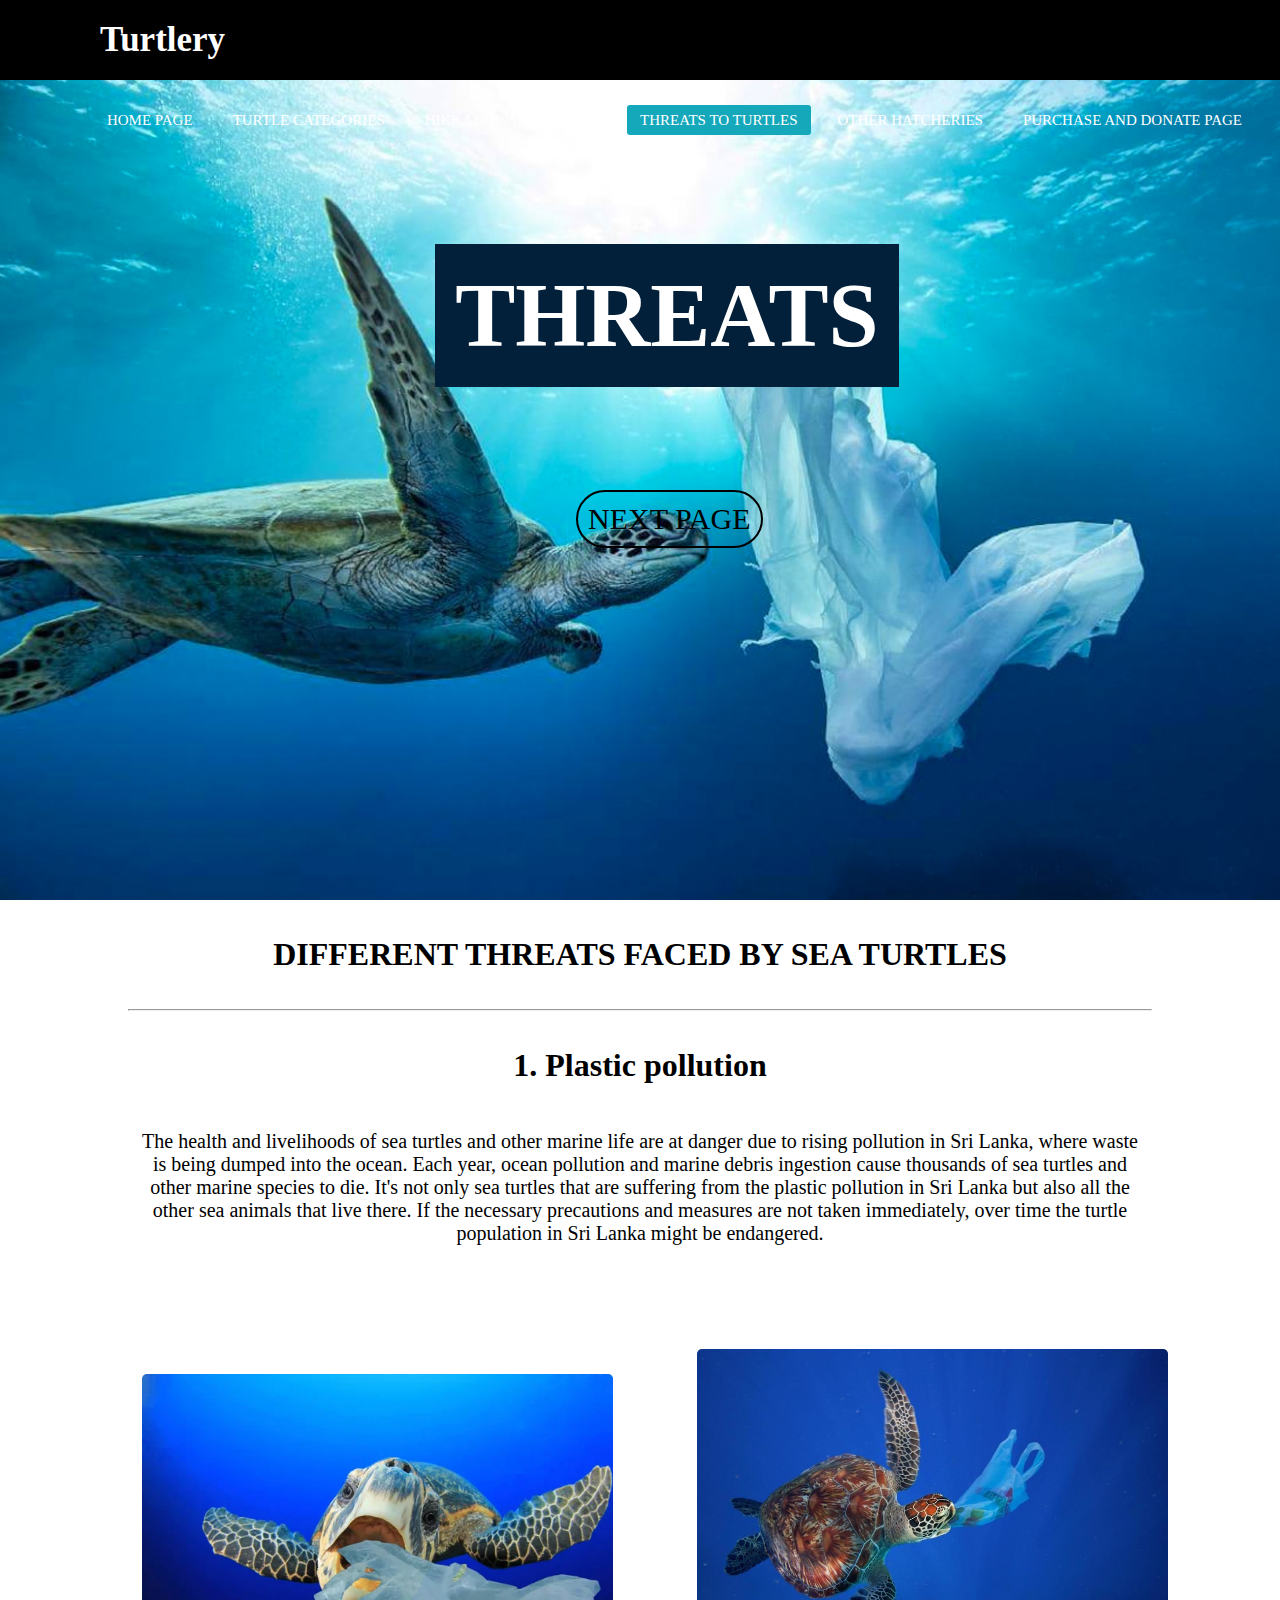
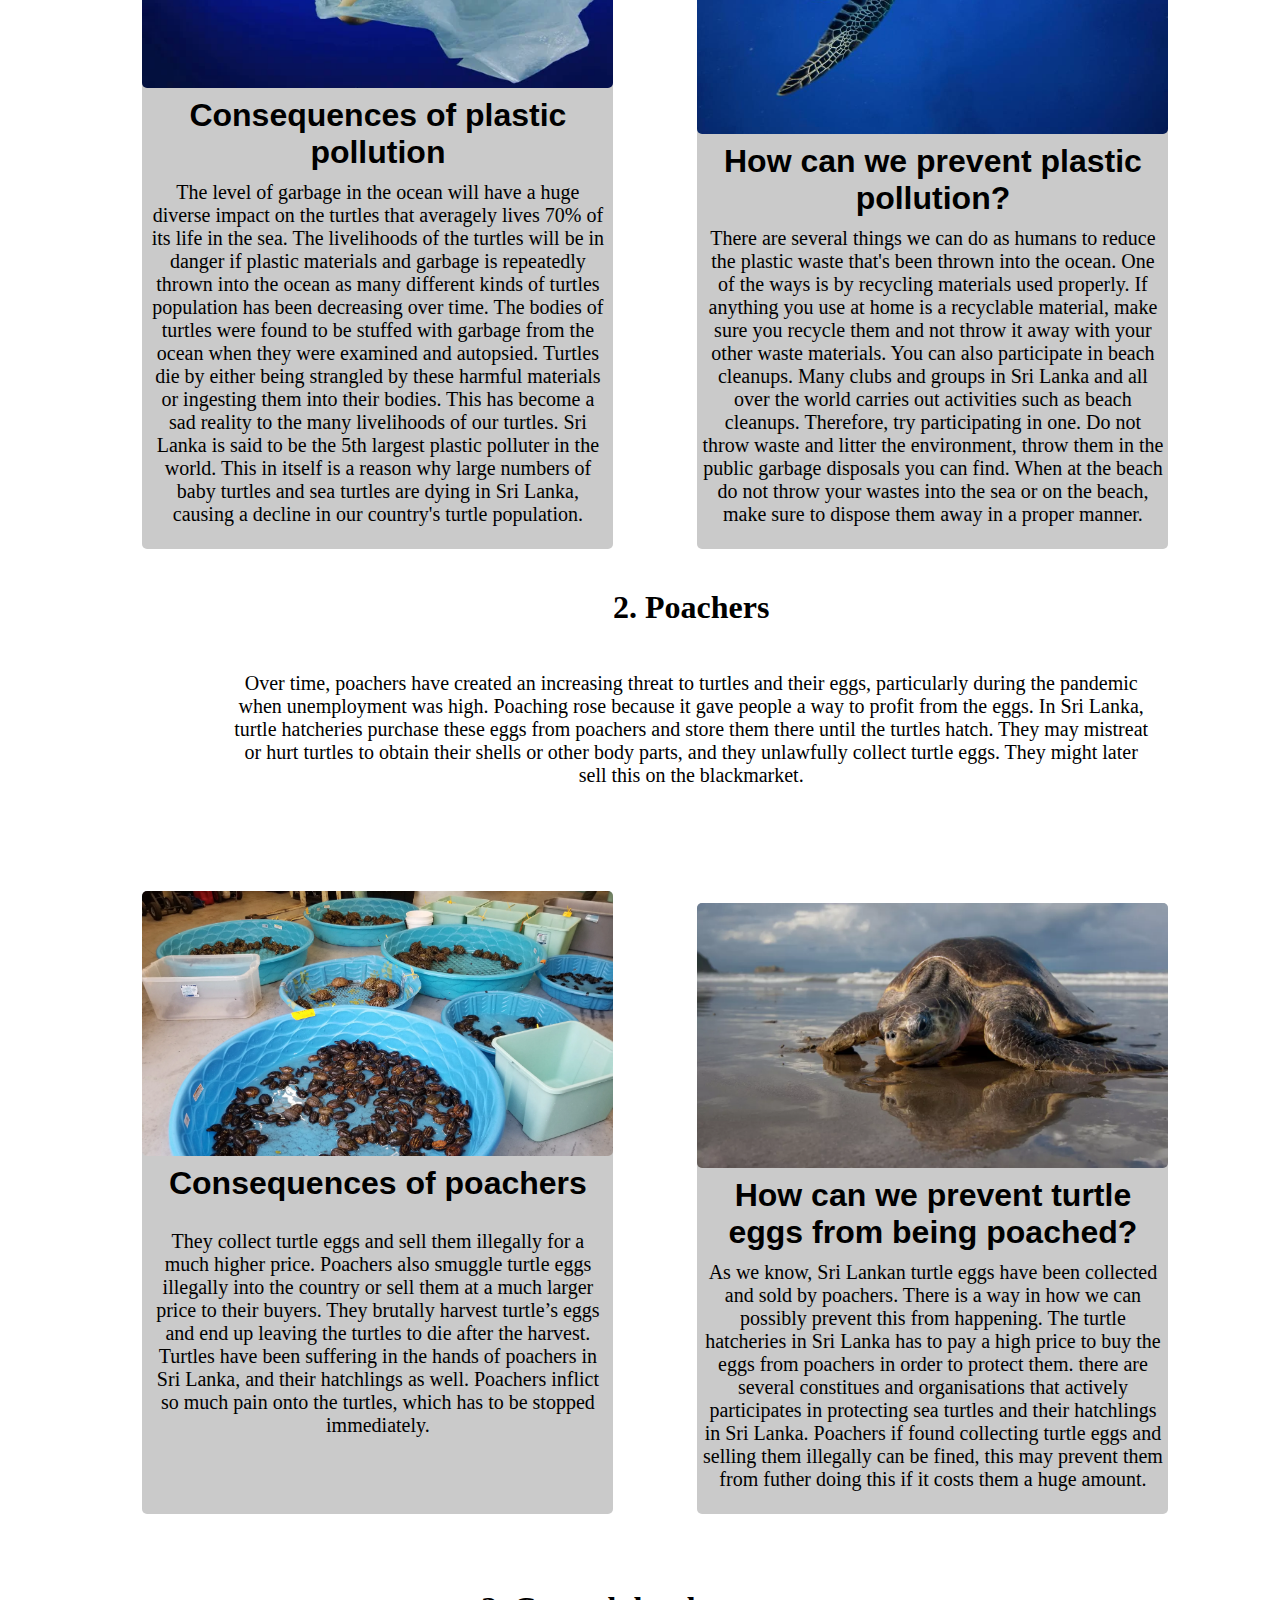
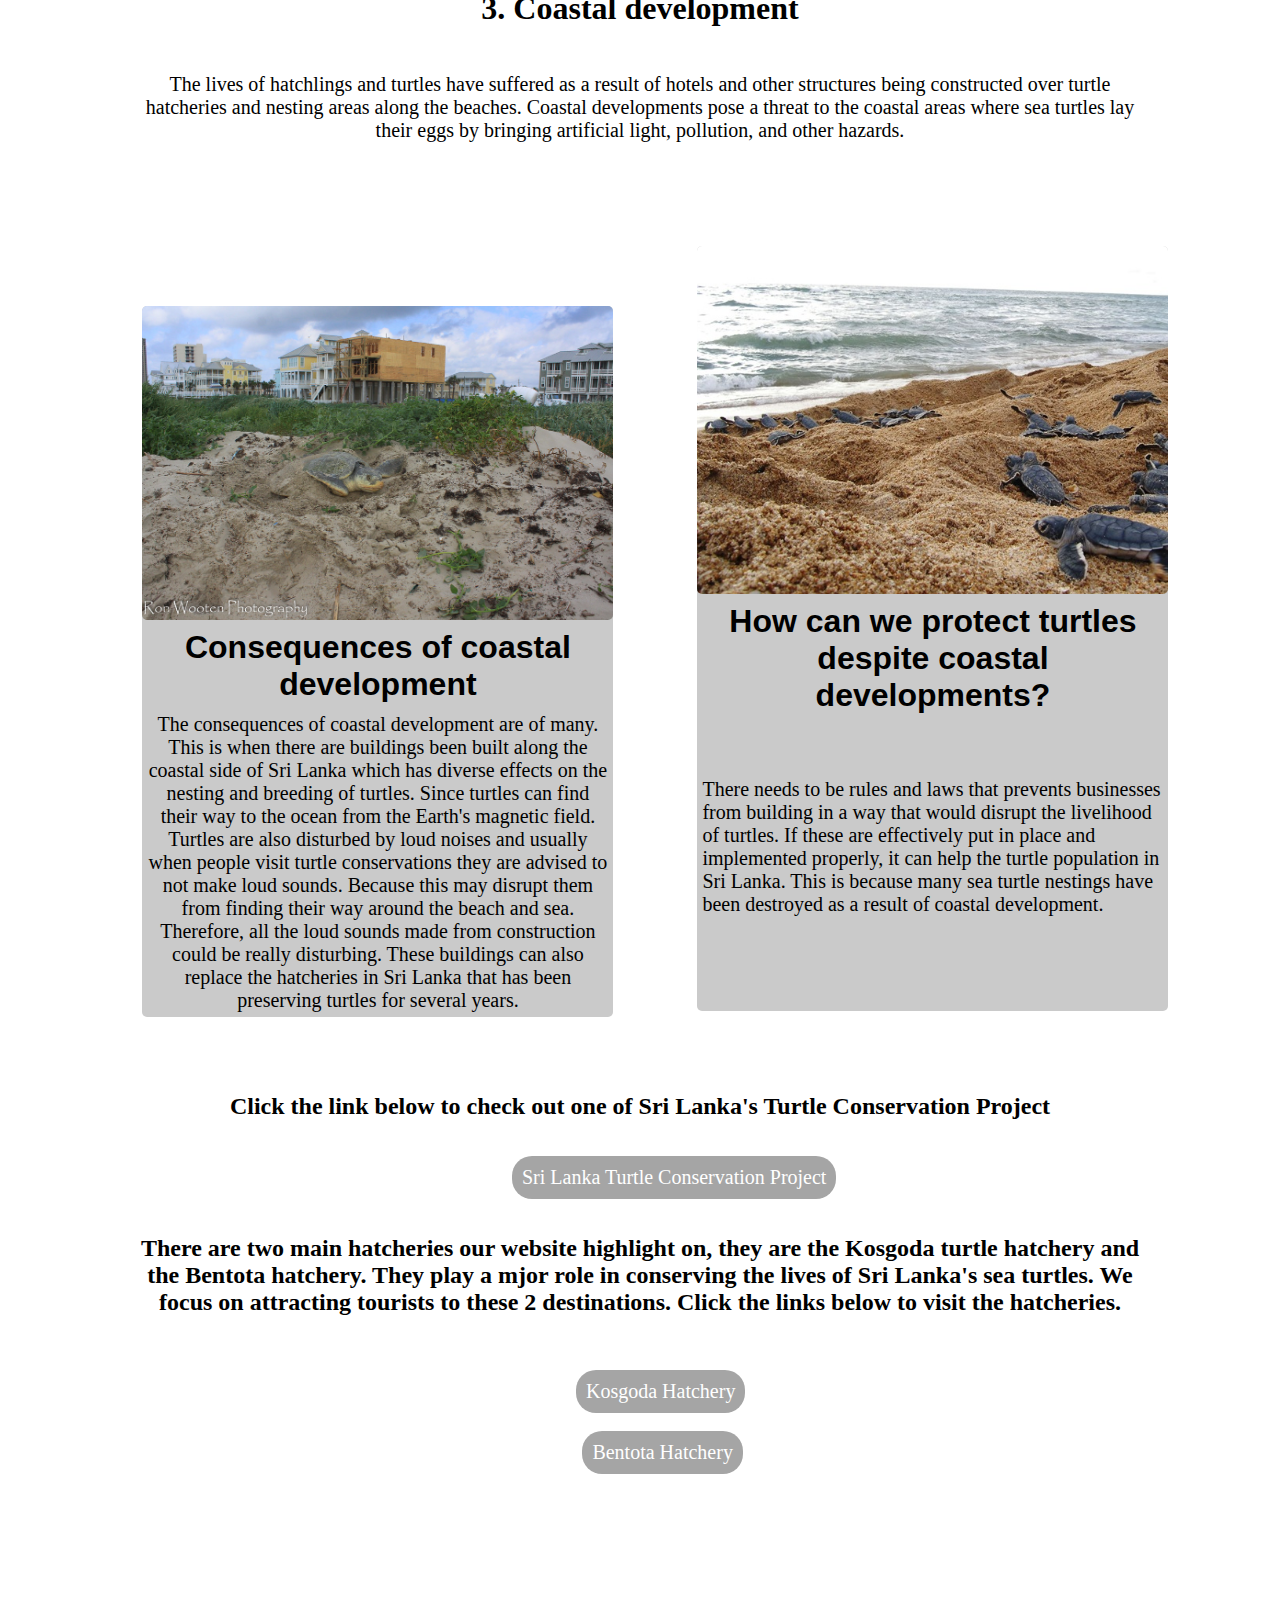
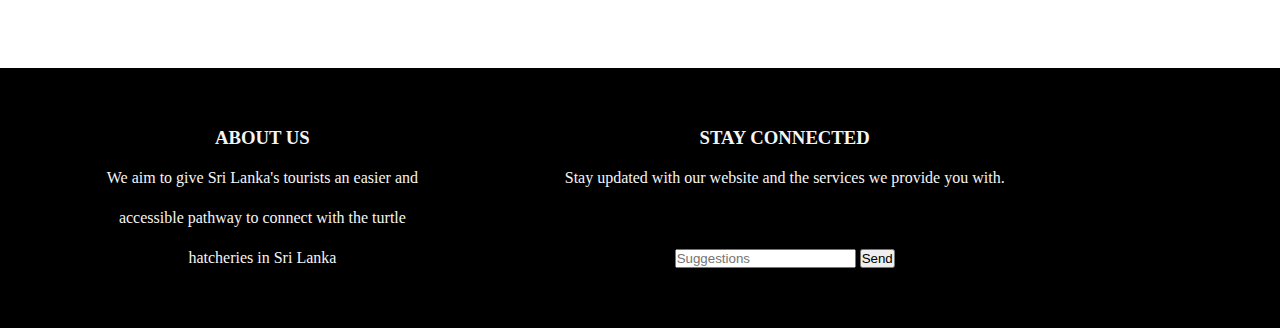
<file: THR2.html>
<!DOCTYPE html>
<html lang="en">
    <head>
        <meta charset="UTF-8">
        <meta name="viewport" content="width=device-width, initial scale=1.0">
        <link rel="stylesheet" href="THR2.css">
        <title>Threats to turtles</title>
    </head>
    <body>


        <!-- nav bar -->

        <nav>
            <input type="checkbox" id="check">
            <label for="check">
                <div class="checkbtn">
                    <svg xmlns="http://www.w3.org/2000/svg" width="24" height="24" viewBox="0 0 24 24"><path fill="currentColor" d="M3 8h18a1 1 0 0 0 0-2H3a1 1 0 0 0 0 2Zm18 8H3a1 1 0 0 0 0 2h18a1 1 0 0 0 0-2Zm0-5H3a1 1 0 0 0 0 2h18a1 1 0 0 0 0-2Z"/></svg>
                </div>
            </label>
            <label class="logo">Turtlery</label>
            <ul>
                <li> <a href="index.html">Home page</a></li>
                    <li> <a href="TCC.html"  >Turtle categories</a></li>
                    <li> <a href="HH2.html"  >Hikkaduwa hatchery</a></li>
                    <li> <a class="active" href="THR2.html"  >Threats to turtles</a></li>
                    <li><a  href="OH2.html"  >Other hatcheries</a>
                        <ul>
                            <li><a href="KG2.html">Kosgoda</a></li>
                            <li><a  href="BT2.html">Bentota</a></li>
                        </ul>
                    </li>    
                    <li> <a href="P&D.html" >Purchase and Donate page</a></li>
                </ul>
        </nav>
        <div class="bgimage"> 
        <section></section>
        <h1>THREATS</h1>
        <a href="OH2.html">NEXT PAGE</a>
    </div><br><br>


    <!-- threats faced by the sea turtles -->



    <div class="section2">
        <h1>DIFFERENT THREATS FACED BY SEA TURTLES</h1><br><br>

        <div class="hr">
            <hr>
        </div><br><br>

        <!-- plastic pollution -->

        <h1>1. Plastic pollution</h1><br><br>

        <p>The health and livelihoods of sea turtles and other marine life are at danger due to rising pollution in Sri Lanka, where waste is being dumped into the ocean. Each year, ocean pollution and marine debris ingestion cause thousands of sea turtles and other marine species to die. It's not only sea turtles that are suffering from the plastic pollution in Sri Lanka but also all the other sea animals that live there. If the necessary precautions and measures are not taken immediately, over time the turtle population in Sri Lanka might be endangered.
        </p>
    </div><br><br><br>



    <div class="main">
        <div class="section3">
            <div class="image1">
                <img src="images/PP1.jpg" alt="threat">
            </div>
            <div class="title">
                <h1>Consequences of plastic pollution</h1>
            </div>
            <div class="description">
                <p>The level of garbage in the ocean will have a huge diverse impact on the turtles that averagely lives 70% of its life in the sea. The livelihoods of the turtles will be in danger if plastic materials and garbage is repeatedly thrown into the ocean as many different kinds of turtles population has been decreasing over time. The bodies of turtles were found to be stuffed with garbage from the ocean when they were examined and autopsied. Turtles die by either being strangled by these harmful materials or ingesting them into their bodies. This has become a sad reality to the many livelihoods of our turtles.



                    Sri Lanka is said to be the 5th largest plastic polluter in the world. This in itself is a reason why large numbers of baby turtles and sea turtles are dying in Sri Lanka, causing a decline in our country's turtle population.</p><br>
            </div>
        </div>

        <div class="section4">
            <div class="image2">
                <img src="images/PP2.jpg" height="385" alt="threat">
            </div>
                <div class="title">
                    <h1>How can we prevent plastic pollution?</h1>
                </div>
                <div class="description">
                    <p>There are several things we can do as humans to reduce the plastic waste that's been thrown into the ocean. One of the ways is by recycling materials used properly. If anything you use at home is a recyclable material, make sure you recycle them and not throw it away with your other waste materials.
                        You can also participate in beach cleanups. Many clubs and groups in Sri Lanka and all over the world carries out activities such as beach cleanups. Therefore, try participating in one.
                        Do not throw waste and litter the environment, throw them in the public garbage disposals you can find. When at the beach do not throw your wastes into the sea or on the beach, make sure to dispose them away in a proper manner.</p><br>
                </div>
        </div>


        <!-- poachers -->


        <div class="section7">
            <h1>2. Poachers </h1><br><br>

                <p>Over time, poachers have created an increasing threat to turtles and their eggs, particularly during the pandemic when unemployment was high. Poaching rose because it gave people a way to profit from the eggs. In Sri Lanka, turtle hatcheries purchase these eggs from poachers and store them there until the turtles hatch. They may mistreat or hurt turtles to obtain their shells or other body parts, and they unlawfully collect turtle eggs. They might later sell this on the blackmarket.
                </p>
            </div><br><br><br>
            </div>

            <div class="main2">
                <div class="section5">
                    <div class="image3">
                        <img src="images/PCH1.webp" alt="threat">
                    </div>
                    <div class="title">
                        <h1>Consequences of poachers</h1><br>
                    </div>
                    <div class="description">
                        <p>They collect turtle eggs and sell them illegally for a much higher price. Poachers also smuggle turtle eggs illegally into the country or sell them at a much larger price to their buyers. They brutally harvest turtle’s eggs and end up leaving the turtles to die after the harvest. Turtles have been suffering in the hands of poachers in Sri Lanka, and their hatchlings as well. Poachers inflict so much pain onto the turtles, which has to be stopped immediately.</p><br>
                    <br><br><br></div>
                </div>

                <div class="section6">
                    <div class="image4">
                        <img src="images/PCH2.webp" alt="threat">
                    </div>
                        <div class="title">
                            <h1>How can we prevent turtle eggs from being poached?</h1>
                        </div>
                        <div class="description">
                            <p>As we know, Sri Lankan turtle eggs have been collected and sold by poachers. There is a way in how we can possibly prevent this from happening. The turtle hatcheries in Sri Lanka has to pay a high price to buy the eggs from poachers in order to protect them. there are several constitues and organisations that actively participates in protecting sea turtles and their hatchlings in Sri Lanka. Poachers if found collecting turtle eggs and selling them illegally can be fined, this may prevent them from futher doing this if it costs them a huge amount.</p><br>
                        </div>
                </div>
            </div><br><br>


            <!-- coastal development -->


            <div class="section8">
                <h1>3. Coastal development </h1><br><br>
        
                    <p>The lives of hatchlings and turtles have suffered as a result of hotels and other structures being constructed over turtle hatcheries and nesting areas along the beaches. Coastal developments pose a threat to the coastal areas where sea turtles lay their eggs by bringing artificial light, pollution, and other hazards.
                    </p>
                </div><br><br><br>
        
                <div class="main2">
                    <div class="section9">
                        <div class="image5">
                            <img src="images/CC1.jpg" alt="threat">
                        </div>
                        <div class="title">
                            <h1>Consequences of coastal development</h1>
                        </div>
                        <div class="description">
                            <p>The consequences of coastal development are of many. This is when there are buildings been built along the coastal side of Sri Lanka which has diverse effects on the nesting and breeding of turtles. Since turtles can find their way to the ocean from the Earth's magnetic field. Turtles are also disturbed by loud noises and usually when people visit turtle conservations they are advised to not make loud sounds. Because this may disrupt them from finding their way around the beach and sea. Therefore, all the loud sounds made from construction could be really disturbing. These buildings can also replace the hatcheries in Sri Lanka that has been preserving turtles for several years.</p>
                        </div>
                    </div>
        
                    <div class="section10">
                        <div class="image6">
                            <img src="images/CD2.jpg" alt="threat">
                        </div>
                            <div class="title">
                                <h1>How can we protect turtles despite coastal developments?</h1>
                            </div><br><br><br>
                            <div class="description">
                                <p>There needs to be rules and laws that prevents businesses from building in a way that would disrupt the livelihood of turtles. If these are effectively put in place and implemented properly, it can help the turtle population in Sri Lanka. This is because many sea turtle nestings have been destroyed as a result of coastal development.</p><br>
                            </div><br><br><br><br>
                    </div>
                </div><br><br>


                <!-- link to a turtle conservation project in Sri Lanka -->


                <div class="section12">
                    <h2>Click the link below to check out one of Sri Lanka's Turtle Conservation Project</h2>
                    <br><br><div class="link3">
                        <a href="http://www.sltcp.org/">Sri Lanka Turtle Conservation Project</a>
                    </div>
                </div><br><br>
        
        
                <div class="section11">
                    <h2>There are two main hatcheries our website highlight on, they are the Kosgoda turtle hatchery and the Bentota hatchery. They play a mjor role in conserving the lives of Sri Lanka's sea turtles. We focus on attracting tourists to these 2 destinations. Click the links below to visit the hatcheries.</h2>
                    <br><br><br>
                    <div class="link1">
                        <a href="KG2.html">Kosgoda Hatchery</a>
                    </div><br><br>
                    <div class="link2">
                        <a href="BT2.html">Bentota Hatchery</a>
                    </div>
                </div><br><br><br>
        
        
                </body>


                <!-- footer -->
                

                <div class="footer">
                    <div class="col1">
                        <h3>ABOUT US</h3>
                        <p>We aim to give Sri Lanka's tourists an easier and accessible pathway to connect with the turtle hatcheries in Sri Lanka</p>
                    </div>
        
                    <div class="col2">
                        <h3>STAY CONNECTED</h3>
                        <p>Stay updated with our website and the services we provide you with.</p><br>
                        <form>
                            <input type="text" placeholder="Suggestions">
                            <button type="submit">Send</button>
                        </form>
                    </div>

                    <!--14.	12 Effects of Plastic on Sea Turtles - DeepOceanFacts.com-->
                    <!--15.	Sri Lanka ranked as the 5th largest plastic polluter in the world! - Loops (loopsagency.com)-->
                    <!--16.	7 Solutions to Ocean Plastic Pollution - Oceanic Society-->
                    <!--Ocean Plastic — SEE Turtles-->
                    <!--Visiting a turtle hatchery near Galle, Sri Lanka (2023) (timetravelturtle.com)-->

                </div>
                </html>
</file>
<file: index.css>
* {
    padding: 0;
    margin: 0;
    text-decoration: none;
    box-sizing: border-box;
}
body {
    font-family: montserrat;
}
nav {
    background-color: #000000;
    height: 80px;
    width: 100%;
    position: relative;
    z-index: 2;
}
label.logo {
    color: white;
    font-size: 35px;
    line-height: 80px;
    padding: 0 100px;
    font-weight: bold;
}
nav ul {
    float: right;
    margin-right: 20px;
}
nav ul li {
    display: inline-block;
    line-height: 80px;
    margin: 0 5px;
    list-style-type: none;
}
nav ul li a {
    color: white;
    padding: 7px 13px;
    font-size: 15px;
    text-transform: uppercase;
    border-radius: 3px;
}
a.active, a:hover {
    background: rgb(21, 168, 187);
    transition: .5s;
}


/* dropdown navigation*/


nav ul li:hover ul {
    display: block;
}
nav ul li ul {
    position: absolute;
    display: none;
    background-color: rgb(0, 0, 0);
    padding: 0%;
    z-index: 999;
    list-style-type: none;
}
nav ul li:hover > ul {
    display: block;                           /*it made the sub links appear smaller when hovering*/
}
nav ul li ul li {
    line-height: 2;
    width: 150px;
    padding: 6px;
    display: block;
    text-align: center;
} 

.checkbtn {
    font-size: 30px;
    color: white;
    float: right;
    line-height: 80px;
    margin-right: 39px;
    cursor: pointer;
    display: none;
}
#check {
    display: none;
}

section {
    background: url(images/turtle2.jpg) no-repeat;
    background-size: cover;
    height: calc(100vh - 80px);
}


/* background image*/

.bgimage{
    text-align: center;
    position: relative;
    z-index: 1;
}
.bgimage h1{
    top: 20%;
    left: 30%;
    color: white;
    position: absolute;
    font-size: 90px;
    font-family: Georgia, 'Times New Roman', Times, serif;
    background-color: #02203a;
    padding: 20px;
}
.bgimage h1:hover {
    box-shadow: 5px 5px 10px rgb(35, 129, 195);
    padding: 30px;
}
.bgimage a{
    top: 50%;
    left: 45%;
    color: rgb(0, 0, 0);
    position: absolute;
    font-size: 30px;
    font-family: Georgia, 'Times New Roman', Times, serif;
    display: inline-block;
    border-radius: 50px;
    padding: 10px;
    border: 2px solid rgb(0, 0, 0);
    text-decoration: none;
}


.hr {
    background-color: black;
    width: 80%;
    text-align: center;
    height: 2px;
    margin-left: 10%;
}
.section2 h1 {
    text-align: center;
}
.circlelist {
    padding-left: 10%;
}


.section3 {
    display: flex;
    align-items: center;
    flex-direction: column;
}
.section3 h2 {
    margin-left: 4%;
    font-family: Georgia, 'Times New Roman', Times, serif;
}
.text {
    width: 50%;
    font-size: 20px;
    margin-left: 5%;
    text-align: center;
}
.text:hover {
    box-shadow: 2px 2px 10px black;
}
.image {
    display: flex;
    justify-content: center;
}
img{
    max-width: 100%;
    height: auto;
}

 
.section4 {
    width: 80%;
    background-color: rgb(202, 202, 202);
    border-radius: 5px;
    margin: 40px;
    font-family: Arial, Helvetica, sans-serif; 
    display: inline-block; 
    margin-left: 10%;
}
.section4:hover {
    box-shadow: 2px 2px 10px black;
}
.image1 img {
    width: 100%;
    border-radius: 5px;
}
.title {
    text-align: center;
    padding: 9px;
}
.section4 p{
    text-align: left; 
    padding: 15px;
    font-size: 20px;
    font-family: Cambria, Cochin, Georgia, Times, 'Times New Roman', serif;
}


.main2 {
    margin-left: 8%;
}
.section5 {
    width: 40%;
    background-color: rgb(202, 202, 202);
    border-radius: 5px;
    margin: 40px;
    font-family: Arial, Helvetica, sans-serif;  
    display: inline-block; 
  
}
.section5:hover {
    box-shadow: 2px 2px 10px black;
}
.image2 img{
    width: 100%;
    border-radius: 5px;
}
.title {
    text-align: center;
    padding: 5px;
}
.section5 ul {
    text-align: left;
    padding: 5px;
    font-size: 20px;
    font-family:Cambria, Cochin, Georgia, Times, 'Times New Roman', serif;
}


.section6 {
    width: 40%;
    background-color: rgb(202, 202, 202);
    border-radius: 5px;
    margin: 40px;
    font-family: Arial, Helvetica, sans-serif; 
    display: inline-block;  

}
.section6:hover {
    box-shadow: 2px 2px 10px black;
}
.image3 img{
    width: 100%;
    border-radius: 5px;
}
.title {
    text-align: center;
    padding: 5px;
}
.section6 ol {
    text-align: left;
    padding: 5px;
    font-size: 20px;
    font-family: Cambria, Cochin, Georgia, Times, 'Times New Roman', serif;
    padding-left: 10%;
}
.section6 a:hover {
    background-color: rgb(125, 183, 223);
}


/* footer coding */

.footer {
    text-align: center;
    margin-top: 140px;
    width: 100%;
    padding: 100px 15%;
    background: #000000;
    color: whitesmoke;
    display: flex;
    padding: 50px;
    line-height: 40px;
}
.col1 {
    margin-left: 3%;
    width: 30%;
}
.col2 {
    flex-grow: 1.5;
    margin-left: -100px;
}


/* media tags for responsiveness */


@media (max-width: 952px) {
    label.logo {
        font-size: 30px;
        padding-left: 50px;
    }
    nav ul li a {
        font-size: 16px;
    }
}
@media (max-width: 858px) {
    .checkbtn {
        display: block;
    }
    nav ul {
        position: fixed;
        width: 100%;
        height: 100vh;
        background: #2c3e50;
        top: 80px;
        left: -100%;      /*it comes from the left side*/
        text-align: center;
        transition: all .5s;
    }
    nav ul li {
        display: block;
        margin: 50px 0;
        line-height: 20px;       /*gets it under each other*/
    }
    nav ul li a {
        font-size: 20px;
    }
    nav ul li a:hover {
        color: white;
    }
    a:hover, a.active {
        color: #0082e6;
    }
    #check:checked ~ ul {
        left: 0;
    }
    .bgimage h1 {
        font-size: 40px;
    }
    .bgimage a {
        font-size: 20px;
    }

}
@media (max-width: 500px) {
    .bgimage, .footer, nav {
        width: 100%;
    }
    .bgimage h1 {
        font-size: 30px;
        margin-left: -10%;
        width: 70%;
    }
    .bgimage a {
        margin-left: -8%;
        margin-top: -5%;
    }
    .bgimage a:hover {
        color: white;
    }
    .section3 h2 {
        text-align: center;
    }
    .text {
        width: 50%;
    }
    .image {
        width: 80%;
    }
    .footer {
        flex-wrap: wrap;
    }
    .col1, .col2 {
        width: 100%;
        margin: 0;
        padding: 0 10px;
        box-sizing: border-box;
    }
   .section5, .section6 {
    width: 88%;
    margin-left: 2%;
   }
}


@media (max-width: 780px) {
    .section3 h2 {
        width: 80%;
        text-align: center;
    }
    .section3 p {
        width: 140%;
        margin-left: -25%;
    }
    .section5, .section6 {
        width: 84%;
        margin-left: 3%;
    }
}

















/*
4 diff media types 

all: used for all media
print: print used for printers
screen: used for screens
speech: used for screenshots

orientation: for landscape or portrait


Syntax
@media mediatype and (expressions) {
    CSS-Code;
}  


320 - 480px for small phones such as iPhone 6, 7 and 5
478 - 768px for Tablets and iPads
1025 - 1200px for desktops and large screens
*/
</file>
<file: DF.css>
body {
    margin: 0;
    padding: 0;
    background-color: #106396;
}
form {
    width: 300px;
    margin: 100px auto 0 auto;
    padding: 20px;
    box-shadow: 2px 4px 8px 0 #61a3e4;
    color: white;
}
h1 {
    text-align: center;
}
.box1 {
    width: 100%;
    padding: 10px;
    border: none;
    border-radius: 15px;
    box-sizing: border-box;
    background-color: #30475e;
}
 
.btn {
    width: 49%;
    padding: 10px;
    border: none;
    border-radius: 15px;
    background-color: #30475e;
    font-size: 18px;
 
}
.btn:hover {
    background-color: #8caccd;
}
</file>
<file: HH2.css>
* {
    padding: 0;
    margin: 0;
    text-decoration: none;
}
body {
    font-family: montserrat;
}

/* nav bar */


nav {
    background-color: #000000;
    height: 80px;
    width: 100%;
    position: relative;
    z-index: 2;
}
label.logo {
    color: white;
    font-size: 35px;
    line-height: 80px;
    padding: 0 100px;
    font-weight: bold;
}
nav ul {
    float: right;
    margin-right: 20px;
}
nav ul li {
    display: inline-block;
    line-height: 80px;
    margin: 0 5px;
    list-style-type: none;
}
nav ul li a {
    color: white;
    padding: 7px 13px;
    font-size: 15px;
    text-transform: uppercase;
    border-radius: 3px;
}
a.active, a:hover {
    background: rgb(21, 168, 187);
    transition: .5s;
}


/* dropdown nav bar */


nav ul li:hover ul {
    display: block;
}
nav ul li ul {
    position: absolute;
    display: none;
    background-color: rgb(0, 0, 0);
    padding: 0%;
    z-index: 999;
    list-style-type: none;
}
nav ul li:hover > ul {
    display: block;                           /*it made the sub links appear smaller when hovering*/
}
nav ul li ul li {
    line-height: 2;
    width: 150px;
    padding: 6px;
    display: block;
    text-align: center;
} 

.checkbtn {
    font-size: 30px;
    color: white;
    float: right;
    line-height: 80px;
    margin-right: 40px;
    cursor: pointer;
    display: none;
}
#check {
    display: none;
}

section {
    background: url(images/HK.jpg) no-repeat;
    background-size: cover;
    height: calc(100vh - 80px);
}

.bgimage{
    text-align: center;
    position: relative;
    z-index: 1;
}
.bgimage h1{
    top: 20%;
    left: 25%;
    color: white;
    position: absolute;
    font-size: 90px;
    font-family: Georgia, 'Times New Roman', Times, serif;
    background-color: #02203a;
    padding: 20px;
}
.bgimage h1:hover {
    box-shadow: 5px 5px 10px rgb(35, 129, 195);
    padding: 30px;
}
.bgimage a{
    top: 50%;
    left: 45%;
    color: rgb(0, 0, 0);
    position: absolute;
    font-size: 30px;
    font-family: Georgia, 'Times New Roman', Times, serif;
    display: inline-block;
    border-radius: 50px;
    padding: 10px;
    border: 2px solid rgb(0, 0, 0);
    text-decoration: none;
}



.section1 h1 {
    text-align: center;
}
.hr {
    background-color: black;
    height: 2px;
    width: 80%;
    margin-left: 10%;
}


/* start of main contents */


.section2 {
    display: flex;
    flex-wrap: wrap;
    justify-content: space-between;
    margin: 20px;
}
.section3 {
    width: 50%;
    margin-left: 5%;
    font-size: 20px;
    text-align: center;
    font-family: Cambria, Cochin, Georgia, Times, 'Times New Roman', serif;
}
.section3 p:hover {
    box-shadow: 2px 2px 10px black;
}
.section3 p {
    padding: 10px;
}
.map1 {
    width: 40%;
}


.section4 {
    display: flex;
    flex-wrap: wrap;
    justify-content: space-between;
    margin-left: 4%;
    margin-right: 5%;
}
.image2 {
    width: 30%;
}
.image3 {
    width: 30%;
}
.image4 {
    width: 30%;
}



.section5 h1 {
    font-family: Georgia, 'Times New Roman', Times, serif;
    text-align: center;
    text-decoration: underline;
}
.section5 p {
    margin-left: 25%;
    margin-right: 25%;
    font-size: 20px;
    border-radius: 10px;
    text-align: center;
}
.section5 {
    align-items: center;
    margin-left: 20%;
    margin-right: 20%
}
.section5:hover {
    box-shadow: 2px 2px 10px black;
}


/* footer */


.footer {
    text-align: center;
    margin-top: 140px;
    width: 100%;
    padding: 100px 15%;
    background: #000000;
    color: whitesmoke;
    display: flex;
    padding: 50px;
    line-height: 40px;
}
.col1 {
    margin-left: 3%;
    width: 30%;
}
.col2 {
    flex-grow: 1.5;
    margin-left: -100px;
}
.col3 {
    margin-right: 3%;
}







@media (max-width: 952px) {
    label.logo {
        font-size: 30px;
        padding-left: 50px;
    }
    nav ul li a {
        font-size: 16px;
    }
}
@media (max-width: 858px) {
    .checkbtn {
        display: block;
    }
    ul {
        position: fixed;
        width: 100%;
        height: 100vh;
        background: #2c3e50;
        top: 80px;
        left: -100%;      /*it comes from the left side*/
        text-align: center;
        transition: all .5s;
    }
    nav ul li {
        display: block;
        margin: 50px 0;
        line-height: 20px;       /*gets it under each other*/
    }
    nav ul li a {
        font-size: 20px;
    }
    nav ul li a:hover {
        color: white;
    }
    a:hover, a.active {
        color: #0082e6;
    }
    #check:checked ~ ul {
        left: 0;
    }
    .bgimage h1 {
        font-size: 40px;
    }
    .bgimage a {
        font-size: 20px;
    }

}
@media (max-width: 500px) {
    nav {
        width: 100%;
    }
    .bgimage {
        width: 100%;
    }
    .bgimage h1 {
        font-size: 30px;
    }
    .bgimage a {
        margin-left: -5%;
        margin-top: -5%;
    } 
    .section1 h1 {
        margin-left: 3%;
    }

    .section3 p {
        margin-left: 8%;
        width: 170%;
    }
    .map1 {
        margin-left: 1%;
        width: 70%;
    }

    .image2, .image3, .image4 {
        width: 50%;
        margin-left: 1%;
    }
    .section5 {
        margin-left: 19%;
    }
    .section5 p {
        width: 100%;   
        margin-left: 1%;
    }
    .section5 h1 {
        margin-left: 1%;
    }
    .footer {
        flex-wrap: wrap;
        width: 80%;
    }
    .col1, .col2, .col3 {
        width: 100%;
        margin: 0;
        padding: 0 10px;
        box-sizing: border-box;
    }
}
</file>
<file: OH2.css>
* {
    padding: 0;
    margin: 0;
    text-decoration: none;
    box-sizing: border-box;
}
body {
    font-family: montserrat;
}
nav {
    background-color: #000000;
    height: 80px;
    width: 100%;
    position: relative;
    z-index: 2;
}
label.logo {
    color: white;
    font-size: 35px;
    line-height: 80px;
    padding: 0 100px;
    font-weight: bold;
}
nav ul {
    float: right;
    margin-right: 20px;
}
nav ul li {
    display: inline-block;
    line-height: 80px;
    margin: 0 5px;
    list-style-type: none;
}
nav ul li a {
    color: white;
    padding: 7px 13px;
    font-size: 15px;
    text-transform: uppercase;
    border-radius: 3px;
}
a.active, a:hover {
    background: rgb(21, 168, 187);
    transition: .5s;
}



nav ul li:hover ul {
    display: block;
}
nav ul li ul {
    position: absolute;
    display: none;
    background-color: rgb(0, 0, 0);
    padding: 0%;
    z-index: 999;
    list-style-type: none;
}
nav ul li:hover > ul {
    display: block;                           /*it made the sub links appear smaller when hovering*/
}
nav ul li ul li {
    line-height: 2;
    width: 150px;
    padding: 6px;
    display: block;
    text-align: center;
} 

.checkbtn {
    font-size: 30px;
    color: white;
    float: right;
    line-height: 80px;
    margin-right: 40px;
    cursor: pointer;
    display: none;
}
#check {
    display: none;
}

section {
    background: url(images/OH2.jfif) no-repeat;
    background-size: cover;
    height: calc(100vh - 80px);
}

.bgimage{
    text-align: center;
    position: relative;
    z-index: 1;
}
.bgimage h1{
    top: 20%;
    left: 15%;
    color: white;
    position: absolute;
    font-size: 90px;
    font-family: Georgia, 'Times New Roman', Times, serif;
    background-color: #02203a;
    padding: 20px;
}
.bgimage h1:hover {
    box-shadow: 5px 5px 10px rgb(35, 129, 195);
    padding: 30px;
}
.bgimage a{
    top: 50%;
    left: 45%;
    color: rgb(0, 0, 0);
    position: absolute;
    font-size: 30px;
    font-family: Georgia, 'Times New Roman', Times, serif;
    display: inline-block;
    border-radius: 50px;
    padding: 10px;
    border: 2px solid rgb(0, 0, 0);
    text-decoration: none;
}


.section-1 h1 {
    text-align: center;
}
.hr {
    background-color: black;
    height: 2px;
    width: 80%;
    margin-left: 10%;
}



.main {
    margin-left: 8%;
}
.section2 {
    width: 40%;
    background-color: rgb(202, 202, 202);
    border-radius: 5px;
    margin: 40px;
    font-family: Arial, Helvetica, sans-serif;  
    display: inline-block; 
    background-color: 1px 1px 2px black;
}
.section2:hover {
    box-shadow: 2px 2px 10px black;
}
.image1 img{
    width: 100%;
    border-radius: 5px;
}
.title {
    text-align: center;
    padding: 5px;
}
.section2 p {
    text-align: center;
    padding: 5px;
    font-size: 20px;
    font-family:Cambria, Cochin, Georgia, Times, 'Times New Roman', serif;
}



.section3 {
    width: 40%;
    background-color: rgb(202, 202, 202);
    border-radius: 5px;
    margin: 40px;
    font-family: Arial, Helvetica, sans-serif; 
    display: inline-block;  
}


/* right, downwards and the level of blur of the shadow */

.section3:hover {
    box-shadow: 2px 2px 10px black;
}
.image2 img{
    width: 100%;
    border-radius: 5px;
}
.title {
    text-align: center;
    padding: 5px;
}
.section3 p {
    text-align: center;
    padding: 5px;
    font-size: 20px;
    font-family: Cambria, Cochin, Georgia, Times, 'Times New Roman', serif;
}
 

.link1 a {
    font-size: 20px;
    margin-left: 30%;
    display: inline-block;
    padding: 20px;
    border-radius: 30px;
    color: white;
}
.link2 a {
    font-size: 20px;
    margin-left: 30%;
    display: inline-block;
    padding: 20px;
    border-radius: 30px;
    color: white;
}

.link1 a:hover {
    background-color: rgb(21, 168, 187);
}
.link2 a:hover {
    background-color: rgb(21, 168, 187);
}



.footer {
    text-align: center;
    margin-top: 140px;
    width: 100%;
    padding: 100px 15%;
    background: #000000;
    color: whitesmoke;
    display: flex;
    padding: 50px;
    line-height: 40px;
}
.col1 {
    margin-left: 3%;
    width: 30%;
}
.col2 {
    flex-grow: 1.5;
    margin-left: -100px;
}





@media (max-width: 952px) {
    label.logo {
        font-size: 30px;
        padding-left: 50px;
    }
    nav ul li a {
        font-size: 16px;
    }
}
@media (max-width: 858px) {
    .checkbtn {
        display: block;
    }
    ul {
        position: fixed;
        width: 100%;
        height: 100vh;
        background: #2c3e50;
        top: 80px;
        left: -100%;      /*it comes from the left side*/
        text-align: center;
        transition: all .5s;
    }
    nav ul li {
        display: block;
        margin: 50px 0;
        line-height: 20px;       /*gets it under each other*/
    }
    nav ul li a {
        font-size: 20px;
    }
    nav ul li a:hover {
        color: white;
    }
    a:hover, a.active {
        color: #0082e6;
    }
    #check:checked ~ ul {
        left: 0;
    }
    .bgimage h1 {
        font-size: 40px;
    }
    .bgimage a {
        font-size: 20px;
    }

}
@media (max-width: 500px) {
    .bgimage {
        width: 110%;
    }
    nav {
        width: 110%;
    }
    .footer {
        width: 110%;
    }
    .bgimage h1 {
        font-size: 30px;
    }
    .bgimage a {
        margin-left: -5%;
        margin-top: -5%;
    }
    .bgimage a:hover {
        color: white;
    }
    .section2 {
        width: 100%;
        margin-left: 1%;
    }
    .section3 {
        width: 100%;
        margin-left: 1%;
    }
    .image4 {
        width: 458vh;
    }
    .link1 a {
        margin-left: 20%;
    }
    .link1 a:hover {
        color: white;
    }
    .link2 a {
        margin-left: 20%;
    }
    .link2 a:hover {
        color: white;
    }

    .footer {
        flex-wrap: wrap;
    }
    .col1, .col2 {
        width: 100%;
        margin: 0;
        padding: 0 10px;
        box-sizing: border-box;
    } 
}
</file>
<file: P&D.css>
* {
    padding: 0;
    margin: 0;
    text-decoration: none;
    box-sizing: border-box;
}
body {
    font-family: montserrat;
}
nav {
    background-color: #000000;
    height: 80px;
    width: 100%;
    position: relative;
    z-index: 2;
}
label.logo {
    color: white;
    font-size: 35px;
    line-height: 80px;
    padding: 0 100px;
    font-weight: bold;
}
nav ul {
    float: right;
    margin-right: 20px;
}
nav ul li {
    display: inline-block;
    line-height: 80px;
    margin: 0 5px;
    list-style-type: none;
}
nav ul li a {
    color: white;
    padding: 7px 13px;
    font-size: 15px;
    text-transform: uppercase;
    border-radius: 3px;
}
a.active, a:hover {
    background: rgb(21, 168, 187);
    transition: .5s;
}



nav ul li:hover ul {
    display: block;
}
nav ul li ul {
    position: absolute;
    display: none;
    background-color: rgb(0, 0, 0);
    padding: 0%;
    z-index: 999;
    list-style-type: none;
}
nav ul li:hover > ul {
    display: block;                           /*it made the sub links appear smaller when hovering*/
}
nav ul li ul li {
    line-height: 2;
    width: 150px;
    padding: 6px;
    display: block;
    text-align: center;
} 

.checkbtn {
    font-size: 30px;
    color: white;
    float: right;
    line-height: 80px;
    margin-right: 40px;
    cursor: pointer;
    display: none;
}
#check {
    display: none;
}

section {
    background: url(images/turtle2.jpg) no-repeat;
    background-size: cover;
    height: calc(100vh - 80px);
}

.bgimage{
    text-align: center;
    position: relative;
    z-index: 1;
}
.bgimage h1{
    top: 20%;
    left: 15%;
    color: white;
    position: absolute;
    font-size: 90px;
    font-family: Georgia, 'Times New Roman', Times, serif;
    background-color: #02203a;
    padding: 20px;
}
.bgimage h1:hover {
    box-shadow: 5px 5px 10px rgb(35, 129, 195);
    padding: 30px;
}
.bgimage a{
    top: 50%;
    left: 45%;
    color: rgb(0, 0, 0);
    position: absolute;
    font-size: 30px;
    font-family: Georgia, 'Times New Roman', Times, serif;
    display: inline-block;
    border-radius: 50px;
    padding: 10px;
    border: 2px solid rgb(0, 0, 0);
    text-decoration: none;
}




.hr {
    background-color: black;
    width: 80%;
    text-align: center;
    height: 2px;
    margin-left: 10%;
}
.section2 h1 {
    text-align: center;
}



.section3 {
    margin-left: 10%;
    margin-right: 10%;
    font-size: 20px;
    text-align: center;
}
.section3:hover {
    box-shadow: 2px 2px 10px black;
    padding: 10px;
}




.section4 {
    width: 40%;
    background-color: rgb(202, 202, 202);
    border-radius: 20px;
    margin: 40px;
    font-family: Arial, Helvetica, sans-serif;  
    display: inline-block; 
    background-color: 2px black;
    margin-left: 30%;
}
.section4:hover {
    box-shadow: 2px 2px 10px black;
}
.image1 img{
    width: 100%;
    border-radius: 5px;
}
.title {
    text-align: center;
    padding: 5px;
}
.section4 p {
    text-align: left;
    padding: 5px;
    font-size: 20px;
    font-family:Cambria, Cochin, Georgia, Times, 'Times New Roman', serif;
    margin-left: 10%;
}


/* product cards */


.section5 h1 {
    text-align: center;
}


.main {
    display: flex;
    flex-wrap: wrap;
    justify-content: space-between;
    margin-left: 10%;
    margin-right: 10%;
}
.prod-card {
    max-width: 12em;
    background-color: rgb(188, 249, 219);
    padding: 1em;
    box-shadow: 0 5px 5px #e1e1e1;
}
.prod-card img {
    max-width: 100%;
}
.prod-card h4 {
    font-size: 1.2em;
    display: flex;
    margin-left: 10%;
}
 
.prod-card:hover {
    background-color: lightslategray;
    color: white;
}
.prod-card a:hover {
    color: white;
    background-color: #000000;
}
.prod-card button {
    padding: 10px;
    border-radius: 20px;
    margin-left: 35%;
}
.prod-card button:hover {
    background-color: #000000;
    color: white;
}



.main2 {
    display: flex;
    flex-wrap: wrap;
    justify-content: space-between;
    margin-left: 10%;
    margin-right: 10%;
}
.prod-card {
    max-width: 12em;
    background-color: rgb(172, 218, 238);
    padding: 1em;
    box-shadow: 0 5px 5px #e1e1e1;
}
.prod-card img {
    max-width: 100%;
}
.prod-card h4 {
    font-size: 1.2em;
    display: flex;
    margin-left: 10%;
}
.prod-card:hover {
    background-color: lightslategray;
    color: white;
    box-shadow: 2px 5px 10px black;
}
.DF {
    font-size: 20px;
    margin-left: 35%;
}
.DF a:hover {
    color: white;
    padding: 10px;
    border-radius: 20px;
}

/* footer */

.footer {
    text-align: center;
    margin-top: 140px;
    width: 100%;
    padding: 100px 15%;
    background: #000000;
    color: whitesmoke;
    display: flex;
    padding: 50px;
    line-height: 40px;
}
.col1 {
    margin-left: 3%;
    width: 30%;
}
.col2 {
    flex-grow: 1.5;
    margin-left: -100px;
}



@media (max-width: 952px) {
    label.logo {
        font-size: 30px;
        padding-left: 50px;
    }
    nav ul li a {
        font-size: 16px;
    }
}
@media (max-width: 858px) {
    .checkbtn {
        display: block;
    }
    ul {
        position: fixed;
        width: 100%;
        height: 100vh;
        background: #2c3e50;
        top: 80px;
        left: -100%;      /*it comes from the left side*/
        text-align: center;
        transition: all .5s;
    }
    nav ul li {
        display: block;
        margin: 50px 0;
        line-height: 20px;       /*gets it under each other*/
    }
    nav ul li a {
        font-size: 20px;
    }
    nav ul li a:hover {
        color: white;
    }
    a:hover, a.active {
        color: #0082e6;
    }
    #check:checked ~ ul {
        left: 0;
    }
    .bgimage h1 {
        font-size: 40px;
    }
    .bgimage a {
        font-size: 20px;
    }

}
@media (max-width: 500px) {
    .bgimage, .footer, nav {
        width: 105%;
    }
    .bgimage h1 {
        font-size: 30px;
        width: 90%;
        margin-left: -10%;
    }
    .bgimage a {
        margin-left: -5%;
        margin-top: -5%;
    }
    .section4 {
        width: 90%;
        margin-left: 8%;
    }
    .bgimage a:hover {
        color: white;
    }
    .footer {
        flex-wrap: wrap;
    }
    .col1, .col2 {
        width: 100%;
        margin: 0;
        padding: 0 10px;
        box-sizing: border-box;
    } 
    .main {
        margin-left: 36%;
    }
    .main2 {
        margin-left: 36%;
    }
}
</file>
<file: PF.css>
body {
    margin: 0;
    padding: 0;
    background-color: #106396;
}
form {
    width: 300px;
    margin: 100px auto 0 auto;
    padding: 20px;
    box-shadow: 2px 4px 8px 0 #61a3e4;
    color: white;
}
h1 {
    text-align: center;
}
.box1 {
    width: 100%;
    padding: 10px;
    border: none;
    border-radius: 15px;
    box-sizing: border-box;
    margin: 10px 0 15px 0;
    background-color: #30475e;
}
.box1 {
    display: inline-block;
    border: none;
    border-radius: 15px;
    margin: 10px 0 15px 0;
}
.btn {
    width: 49%;
    padding: 10px;
    border: none;
    border-radius: 15px;
    background-color: #30475e;
    font-size: 18px;
}
.btn:hover {
    background-color: #8caccd;
}
</file>
<file: TCC.css>
* {
    padding: 0;
    margin: 0;
    text-decoration: none;
    box-sizing: border-box;
    /*border: 1px solid red; */
}
body {
    font-family: montserrat;
}


/* navigation*/


nav {
    background-color: #000000;
    height: 80px;
    width: 100%;
    position: relative;
    z-index: 2;
}
label.logo {
    color: white;
    font-size: 35px;
    line-height: 80px;
    padding: 0 100px;
    font-weight: bold;
}
nav ul {
    float: right;
    margin-right: 20px;
}
nav ul li {
    display: inline-block;
    line-height: 80px;
    margin: 0 5px;
    list-style-type: none;
}
nav ul li a {
    color: white;
    padding: 7px 13px;
    font-size: 15px;
    text-transform: uppercase;
    border-radius: 3px;
}
a.active, a:hover {
    background: rgb(21, 168, 187);
    transition: .5s;
}


/* dropdown navigation */


nav ul li:hover ul {
    display: block;
}
nav ul li ul {
    position: absolute;
    display: none;
    background-color: rgb(0, 0, 0);
    padding: 0%;
    z-index: 999;
    list-style-type: none;
}
nav ul li:hover > ul {
    display: block;                           /*it made the sub links appear smaller when hovering*/
}
nav ul li ul li {
    line-height: 2;
    width: 150px;
    padding: 6px;
    display: block;
    text-align: center;
} 


/* checkbutton for when screen is minimised so the nav bar gets responsive */

.checkbtn {
    font-size: 30px;
    color: white;
    float: right;
    line-height: 80px;
    margin-right: 40px;
    cursor: pointer;
    display: none;
}
#check {
    display: none;
}

section {
    background: url(images/turtle2.jpg) no-repeat;
    background-size: cover;
    height: calc(100vh - 80px);
}

.bgimage{
    text-align: center;
    position: relative;
    z-index: 1;
}
.bgimage h1{
    top: 20%;
    left: 15%;
    color: white;
    position: absolute;
    font-size: 90px;
    font-family: Georgia, 'Times New Roman', Times, serif;
    background-color: #02203a;
    padding: 20px;
}
.bgimage h1:hover {
    box-shadow: 5px 5px 10px rgb(35, 129, 195);
    padding: 30px;
}
.bgimage a{
    top: 50%;
    left: 45%;
    color: rgb(0, 0, 0);
    position: absolute;
    font-size: 30px;
    font-family: Georgia, 'Times New Roman', Times, serif;
    display: inline-block;
    border-radius: 50px;
    padding: 10px;
    border: 2px solid rgb(0, 0, 0);
    text-decoration: none;
}


/* beginning of page contents */


.section-1 h1 {
    text-align: center;
}
.hr {
    background-color: black;
    height: 2px;
    width: 80%;
    margin-left: 10%;
} 



.main {
    margin-left: 10%;
    display: flex;
    flex-wrap: wrap;
    justify-content: space-between;
}
.section2 {
    width: 40%;
    background-color: rgb(202, 202, 202);
    border-radius: 5px;
     
    font-family: Arial, Helvetica, sans-serif; 
    display: inline-block;
}
.section2:hover {
    box-shadow: 2px 2px 10px black;
}
.image1 img{
    width: 100%;
    border-radius: 5px;
}
.title {
    text-align: center;
    padding: 5px;
}
.section2 p{
    text-align: left; 
    padding: 10px;
    font-size: 20px;
    font-family: Cambria, Cochin, Georgia, Times, 'Times New Roman', serif;
}
.section3 {
    width: 50%;
    margin-top: 10%;
}

.section4 {
    display: flex;
    flex-wrap: wrap;
    justify-content: space-between;
    margin-left: 4%;
    margin-right: 3%;
}
.image2 {
    width: 30%;
}
.image3 {
    width: 30%;
}
.image4 {
    width: 30%;
}




/*Hawksbill turtles*/

.main2 {
    margin-left: 10%;
    display: flex;
    flex-wrap: wrap;
    justify-content: space-between;
}
.section5 {
    width: 40%;
    background-color: rgb(202, 202, 202);
    border-radius: 5px;
    margin: 40px;
    font-family: Arial, Helvetica, sans-serif; 
    display: inline-block;
}
.section5:hover {
    box-shadow: 2px 2px 10px black;
}
.image5 img{
    width: 100%;
    border-radius: 5px;
}
.title {
    text-align: center;
    padding: 5px;
}
.section5 p{
    text-align: left; 
    padding: 10px;
    font-size: 20px;
    font-family: Cambria, Cochin, Georgia, Times, 'Times New Roman', serif;
}

.section6 {
    width: 50%;
    margin-top: 10%;
}


.section7 {
    display: flex;
    flex-wrap: wrap;
    justify-content: space-between;
    margin-left: 4%;
    margin-right: 3%;
}
.image6 {
    width: 30%;
}
.image7 {
    width: 30%;
}
.image8 {
    width: 30%;
}






/*Olive ridley*/

.main3 {
    margin-left: 10%;
    display: flex;
    flex-wrap: wrap;
    justify-content: space-between;
}
.section8 {
    width: 40%;
    background-color: rgb(202, 202, 202);
    border-radius: 5px;
    margin: 40px;
    font-family: Arial, Helvetica, sans-serif; 
    display: inline-block;
}
.section8:hover {
    box-shadow: 2px 2px 10px black;
}
.image9 img{
    width: 100%;
    border-radius: 5px;
}
.title {
    text-align: center;
    padding: 5px;
}
.section8 p{
    text-align: left; 
    padding: 10px;
    font-size: 20px;
    font-family: Cambria, Cochin, Georgia, Times, 'Times New Roman', serif;
}

.section9 {
    width: 50%;
    margin-top: 10%;
}


.section10 {
    display: flex;
    flex-wrap: wrap;
    justify-content: space-between;
    margin-left: 4%;
    margin-right: 3%;
}
.image10 {
    width: 30%;
}
.image11 {
    width: 30%;
}
.image12 {
    width: 30%;
}




/*Loggerhead turtles*/


.main4 {
    margin-left: 10%;
    display: flex;
    flex-wrap: wrap;
    justify-content: space-between;
}
.section11 {
    width: 40%;
    background-color: rgb(202, 202, 202);
    border-radius: 5px;
    margin: 40px;
    font-family: Arial, Helvetica, sans-serif; 
    display: inline-block;
}
.section11:hover {
    box-shadow: 2px 2px 10px black;
}
.image13 img{
    width: 100%;
    border-radius: 5px;
}
.title {
    text-align: center;
    padding: 5px;
}
.section11 p{
    text-align: left; 
    padding: 10px;
    font-size: 20px;
    font-family: Cambria, Cochin, Georgia, Times, 'Times New Roman', serif;
}

.section12 {
    width: 50%;
    margin-top: 10%;
}

.section13 {
    display: flex;
    flex-wrap: wrap;
    justify-content: space-between;
    margin-left: 4%;
    margin-right: 3%;
}
.image14 {
    width: 30%;
}
.image15 {
    width: 30%;
}
.image16 {
    width: 30%;
}



/*Leatherback turtles*/

.main5 {
    margin-left: 10%;
    display: flex;
    flex-wrap: wrap;
    justify-content: space-between;
}
.section14 {
    width: 40%;
    background-color: rgb(202, 202, 202);
    border-radius: 5px;
    margin: 40px;
    font-family: Arial, Helvetica, sans-serif; 
    display: inline-block;
}
.section14:hover {
    box-shadow: 2px 2px 10px black;
}
.image17 img{
    width: 100%;
    border-radius: 5px;
}
.title {
    text-align: center;
    padding: 5px;
}
.section14 p{
    text-align: left; 
    padding: 10px;
    font-size: 20px;
    font-family: Cambria, Cochin, Georgia, Times, 'Times New Roman', serif;
}

.section15 {
    width: 50%;
    margin-top: 10%;
}

.section16 {
    display: flex;
    flex-wrap: wrap;
    justify-content: space-between;
    margin-left: 4%;
    margin-right: 3%;
}
.image18 {
    width: 30%;
}
.image19 {
    width: 30%;
}
.image20 {
    width: 30%;
}




.section17 table {
    position: relative;
    margin-left: 25%;
    font-size: 20px;
    background-color: rgb(203, 216, 218);
    border: 2px solid #000000;
}
.section17 table, td {
     padding: 10px;
     text-align: center;
}
.section17 table th {
  
    text-align: center;
    text-decoration: underline;
}
tr:hover {
    background-color: rgb(106, 212, 212);
}
table:hover {
    box-shadow: 2px 2px 10px black;
}
.heading {
    text-decoration: underline;
}


/* footer */


.footer {
    text-align: center;
    margin-top: 140px;
    width: 100%;
    padding: 100px 15%;
    background: #000000;
    color: whitesmoke;
    display: flex;
    padding: 50px;
    line-height: 40px;
}
.col1 {
    margin-left: 3%;
    width: 30%;
}
.col2 {
    flex-grow: 1.5;
    margin-left: -100px;
}



/* media tags for nav bar and logo to appear properly when screen minimised */


@media (max-width: 952px) {
    label.logo {
        font-size: 30px;
        padding-left: 50px;
    }
    nav ul li a {
        font-size: 16px;
    }
}
@media (max-width: 858px) {
    .checkbtn {
        display: block;
    }
    ul {
        position: fixed;
        width: 100%;
        height: 100vh;
        background: #2c3e50;
        top: 80px;
        left: -100%;      /*it comes from the left side*/
        text-align: center;
        transition: all .5s;
    }
    nav ul li {
        display: block;
        margin: 50px 0;
        line-height: 20px;       /*gets it under each other*/
    }
    nav ul li a {
        font-size: 20px;
    }
    nav ul li a:hover {
        color: white;
    }
    a:hover, a.active {
        color: #0082e6;
    }
    #check:checked ~ ul {
        left: 0;
    }
    .bgimage h1 {
        font-size: 40px;
    }
    .bgimage a {
        font-size: 20px;
    }
}



/* phone view/ minimised view of the website */


@media (max-width: 500px) {
    .bgimage {
        width: 100%;
    }
    .bgimage h1 {
        font-size: 30px;
        width: 90%;
        margin-left: -10%;
    }
    .bgimage a {
        margin-left: -5%;
        margin-top: -5%;
    }
    .bgimage a:hover {
        color: white;
    }
    .section2 {
        width: 90%;
        margin-left: 2%;
    }
    .image2, .image3, .image4 {
        width: 50%;
        margin-left: 4%;
    }
    nav {
        width: 100%;
    }
    .hr {
        margin-left: 10%;
    }
    .section-1 h1 {
        width: 90%;
        margin-left: 4%;
    }
    .h1 {
        margin-left: -5%;
        width: 100%;
    }
    .section2 h1 {
        margin-left: 1%;
    }
 


    .section5 {
        width: 90%;
        margin-left: 2%;
        margin-right: 2%;
    }
    .section5 h1 {
        margin-left: -1%;
    }
    .image6, .image7, .image8 {
        width: 50%;
        margin-left: 4%;
    }
     



    .section8 {
        width: 90%;
        margin-left: 2%;
        margin-right: 2%;
    }
    .section8 h1 {
        margin-left: 1%;
    }
    .image10, .image11, .image12 {
        width: 100%;
        margin-left: 5%;
    }


    .section11 {
        width: 90%;
        margin-left: 2%;
        margin-right: 2%;
    }
    .image14, .image15, .image16 {
        width: 50%;
        margin-left: 5%;
    }


    .section14 {
        width: 90%;
        margin-left: 2%;
        margin-right: 2%;
    }
    .section14 h1 {
        margin-left: 3%;
    }
    .image18, .image19, .image20 {
        width: 50%;
        margin-left: 5%;
    }
    .section17 table {
        margin-left: 1%;
        font-size: 16px;
        width: 70%;
        margin-left: 9%;
    }
    .footer {
        flex-wrap: wrap;
        width: 100%;
    }
    .col1, .col2 {
        width: 100%;
        margin: 0;
        padding: 0 10px;
        box-sizing: border-box;
    }  
}
</file>
<file: THR2.css>
* {
    padding: 0;
    margin: 0;
    text-decoration: none;
    box-sizing: border-box;
}
body {
    font-family: montserrat;
}
nav {
    background-color: #000000;
    height: 80px;
    width: 100%;
    position: relative;
    z-index: 2;
}
label.logo {
    color: white;
    font-size: 35px;
    line-height: 80px;
    padding: 0 100px;
    font-weight: bold;
}
nav ul {
    float: right;
    margin-right: 20px;
}
nav ul li {
    display: inline-block;
    line-height: 80px;
    margin: 0 5px;
    list-style-type: none;
}
nav ul li a {
    color: white;
    padding: 7px 13px;
    font-size: 15px;
    text-transform: uppercase;
    border-radius: 3px;
}
a.active, a:hover {
    background: rgb(21, 168, 187);
    transition: .5s;
}



nav ul li:hover ul {
    display: block;
}
nav ul li ul {
    position: absolute;
    display: none;
    background-color: rgb(0, 0, 0);
    padding: 0%;
    z-index: 999;
    list-style-type: none;
}
nav ul li:hover > ul {
    display: block;                           /*it made the sub links appear smaller when hovering*/
}
nav ul li ul li {
    line-height: 2;
    width: 150px;
    padding: 6px;
    display: block;
    text-align: center;
} 

.checkbtn {
    font-size: 30px;
    color: white;
    float: right;
    line-height: 80px;
    margin-right: 40px;
    cursor: pointer;
    display: none;
}
#check {
    display: none;
}

section {
    background: url(images/THR2.jpg) no-repeat;
    background-size: cover;
    height: calc(100vh - 80px);
}

.bgimage{
    text-align: center;
    position: relative;
    z-index: 1;
}
.bgimage h1{
    top: 20%;
    left: 34%;
    color: white;
    position: absolute;
    font-size: 90px;
    font-family: Georgia, 'Times New Roman', Times, serif;
    background-color: #02203a;
    padding: 20px;
}
.bgimage h1:hover {
    box-shadow: 5px 5px 10px rgb(35, 129, 195);
    padding: 30px;
}
.bgimage a{
    top: 50%;
    left: 45%;
    color: rgb(0, 0, 0);
    position: absolute;
    font-size: 30px;
    font-family: Georgia, 'Times New Roman', Times, serif;
    display: inline-block;
    border-radius: 50px;
    padding: 10px;
    border: 2px solid rgb(0, 0, 0);
    text-decoration: none;
}


h1 {
    text-align: center;
}

.hr {
    background-color: black;
    height: 2px;
    width: 80%;
    margin-left: 10%;
}
.section2 h1{
    text-align: center;
}


/*Plastic pollution*/


.section2 p {
    text-align: center;
    margin-left: 10%;
    margin-right: 10%;
    font-size: 20px;
    padding: 10px;
}
.section2 p:hover {
    box-shadow: 2px 2px 10px black;
}

.main {
    margin-left: 8%;
}
.section3 {
    width: 40%;
    background-color: rgb(202, 202, 202);
    border-radius: 5px;
    margin: 40px;
    font-family: Arial, Helvetica, sans-serif;  
    display: inline-block; 
    background-color: 2px black;
}
.section3:hover {
    box-shadow: 2px 2px 10px black;
}
.image1 img {
    width: 100%;
    border-radius: 5px;
}
.title {
    text-align: center;
    padding: 5px;
}
.section3 p {
    font-size: 20px;
    padding: 5px;
    font-family:Cambria, Cochin, Georgia, Times, 'Times New Roman', serif;
    text-align: center;
}


.section4 {
    width: 40%;
    background-color: rgb(202, 202, 202);
    border-radius: 5px;
    margin: 40px;
    font-family: Arial, Helvetica, sans-serif;  
    display: inline-block; 
    background-color: 2px black;
}
.section4:hover {
    box-shadow: 2px 2px 10px black;
}
.image2 img {
    width: 100%;
    border-radius: 5px;
}
.title {
    text-align: center;
    padding: 5px;
}
.section4 p {
    font-size: 20px;
    padding: 5px;
    font-family:Cambria, Cochin, Georgia, Times, 'Times New Roman', serif;
    text-align: center;
}


/*Poachers*/


.section7 h1{
    text-align: center;
}
.section7 p {
    text-align: center;
    margin-left: 10%;
    margin-right: 10%;
    font-size: 20px;
    padding: 10px;
}
.section7 p:hover {
   
   
   
    box-shadow: 2px 2px 10px black;
}
.main2 {
    margin-left: 8%;
}
.section5 {
    width: 40%;
    background-color: rgb(202, 202, 202);
    border-radius: 5px;
    margin: 40px;
    font-family: Arial, Helvetica, sans-serif;  
    display: inline-block; 
    background-color: 2px black;
}
.section5:hover {
    box-shadow: 2px 2px 10px black;
}
.image3 img {
    width: 100%;
    border-radius: 5px;
}
.title {
    text-align: center;
    padding: 5px;
}
.section5 p {
    font-size: 20px;
    padding: 5px;
    font-family:Cambria, Cochin, Georgia, Times, 'Times New Roman', serif;
    text-align: center;
}


.section6 {
    width: 40%;
    background-color: rgb(202, 202, 202);
    border-radius: 5px;
    margin: 40px;
    font-family: Arial, Helvetica, sans-serif;  
    display: inline-block; 
    background-color: 2px black;
}
.section6:hover {
    box-shadow: 2px 2px 10px black;
}
.image4 img {
    width: 100%;
    border-radius: 5px;
}
.title {
    text-align: center;
    padding: 5px;
}
.section6 p {
    font-size: 20px;
    padding: 5px;
    font-family:Cambria, Cochin, Georgia, Times, 'Times New Roman', serif;
    text-align: center;
}



/*Coastal development*/


.hr2 {
    background-color: black;
    height: 2px;
    width: 80%;
    margin-left: 10%;
}
.section8 h1{
    text-align: center;
}
.section8 p {
    text-align: center;
    margin-left: 10%;
    margin-right: 10%;
    font-size: 20px;
    padding: 10px;
}
.section8 p:hover {
    box-shadow: 2px 2px 10px black;
}
.main3 {
    margin-left: 8%;
}
.section9 {
    width: 40%;
    background-color: rgb(202, 202, 202);
    border-radius: 5px;
    margin: 40px;
    font-family: Arial, Helvetica, sans-serif;  
    display: inline-block; 
    background-color: 2px black;
}
.section9:hover {
    box-shadow: 2px 2px 10px black;
}
.image5 img {
    width: 100%;
    border-radius: 5px;
}
.title {
    text-align: center;
    padding: 5px;
}
.section9 p {
    font-size: 20px;
    padding: 5px;
    font-family:Cambria, Cochin, Georgia, Times, 'Times New Roman', serif;
    text-align: center;
}


.section10 {
    width: 40%;
    background-color: rgb(202, 202, 202);
    border-radius: 5px;
    margin: 40px;
    font-family: Arial, Helvetica, sans-serif;  
    display: inline-block; 
    background-color: 2px black;
}
.section10:hover {
    box-shadow: 2px 2px 10px black;
}
.image6 img {
    width: 100%;
    border-radius: 5px;
}
.title {
    text-align: center;
    padding: 5px;
}
.section10 p {
    font-size: 20px;
    padding: 5px;
    font-family:Cambria, Cochin, Georgia, Times, 'Times New Roman', serif;
}




.section11 h2 {
    margin-left: 10%;
    margin-right: 10%;
    font-family: Cambria, Cochin, Georgia, Times, 'Times New Roman', serif;
    text-align: center;
}
.link1 {
    display: inline-block;
    font-size: 20px;
    background-color: #a5a5a5;
    color: white;
    padding: 10px;
    border-radius: 20px;
    margin-left: 45%;
}
.link1 a {
    color: white;
}
.link1:hover {
    box-shadow: 2px 2px 10px black;
}

.link2 {
    display: inline-block;
    font-size: 20px;
    background-color: #a5a5a5;
    color: white;
    padding: 10px;
    border-radius: 20px;
    margin-left: 45.5%;
}
.link2 a {
    color: white;
}
.link2:hover {
    box-shadow: 2px 2px 10px black;
}


.section12 h2 {
    margin-left: 10%;
    margin-right: 10%;
    font-family: Cambria, Cochin, Georgia, Times, 'Times New Roman', serif;
    text-align: center;
}
.link3 {
    display: inline-block;
    font-size: 20px;
    background-color: #a5a5a5;
    color: white;
    padding: 10px;
    border-radius: 20px;
    margin-left: 40%;
}
.link3 a {
    color: white;
}
.link3:hover {
    box-shadow: 2px 2px 10px black;
}



.footer {
    text-align: center;
    margin-top: 140px;
    width: 100%;
    padding: 100px 15%;
    background: #000000;
    color: whitesmoke;
    display: flex;
    padding: 50px;
    line-height: 40px;
}
.col1 {
    margin-left: 3%;
    width: 30%;
}
.col2 {
    flex-grow: 1.5;
    margin-left: -100px;
}


/* media tags for responsiveness */


@media (max-width: 952px) {
    label.logo {
        font-size: 30px;
        padding-left: 50px;
    }
    nav ul li a {
        font-size: 16px;
    }
}
@media (max-width: 858px) {
    .checkbtn {
        display: block;
    }
    ul {
        position: fixed;
        width: 100%;
        height: 100vh;
        background: #2c3e50;
        top: 80px;
        left: -100%;      /*it comes from the left side*/
        text-align: center;
        transition: all .5s;
    }
    nav ul li {
        display: block;
        margin: 50px 0;
        line-height: 20px;       /*gets it under each other*/
    }
    nav ul li a {
        font-size: 20px;
    }
    nav ul li a:hover {
        color: white;
    }
    a:hover, a.active {
        color: #0082e6;
    }
    #check:checked ~ ul {
        left: 0;
    }
    .bgimage h1 {
        font-size: 40px;
    }
    .bgimage a {
        font-size: 20px;
    }

}
@media (max-width: 500px) {
    nav {
        width: 110%;
    }
    .bgimage {
        width: 110%;
    }
    .bgimage h1 {
        font-size: 30px;
    }
    .bgimage a {
        margin-left: -5%;
        margin-top: -5%;
    }
    .bgimage a:hover {
        color: white;
    }
    
    
    .section2 {
        text-align: center;
    }
    .section3 {
        width: 100%;
        margin-left: -5%;
    }
    .section4 {
        width: 100%;
        margin-left: -5%;
    }


    .section5 {
        width: 100%;
        margin-left: -5%;
    }
    .section6 {
        width: 100%;
        margin-left: -5%;
    }


    .section9 {
        width: 100%;
        margin-left: -5%;
    }
    .section10 {
        width: 100%;
        margin-left: -5%;
    }
    .link3 {
        margin-left: 18%;
    }
    .link1, .link2 {
        margin-left: 37%;
    }
    .footer {
        flex-wrap: wrap;
    }
    .col1, .col2 {
        width: 100%;
        margin: 0;
        padding: 0 10px;
        box-sizing: border-box;
    }
    .footer {
        width: 110%;
    }
}
</file>
